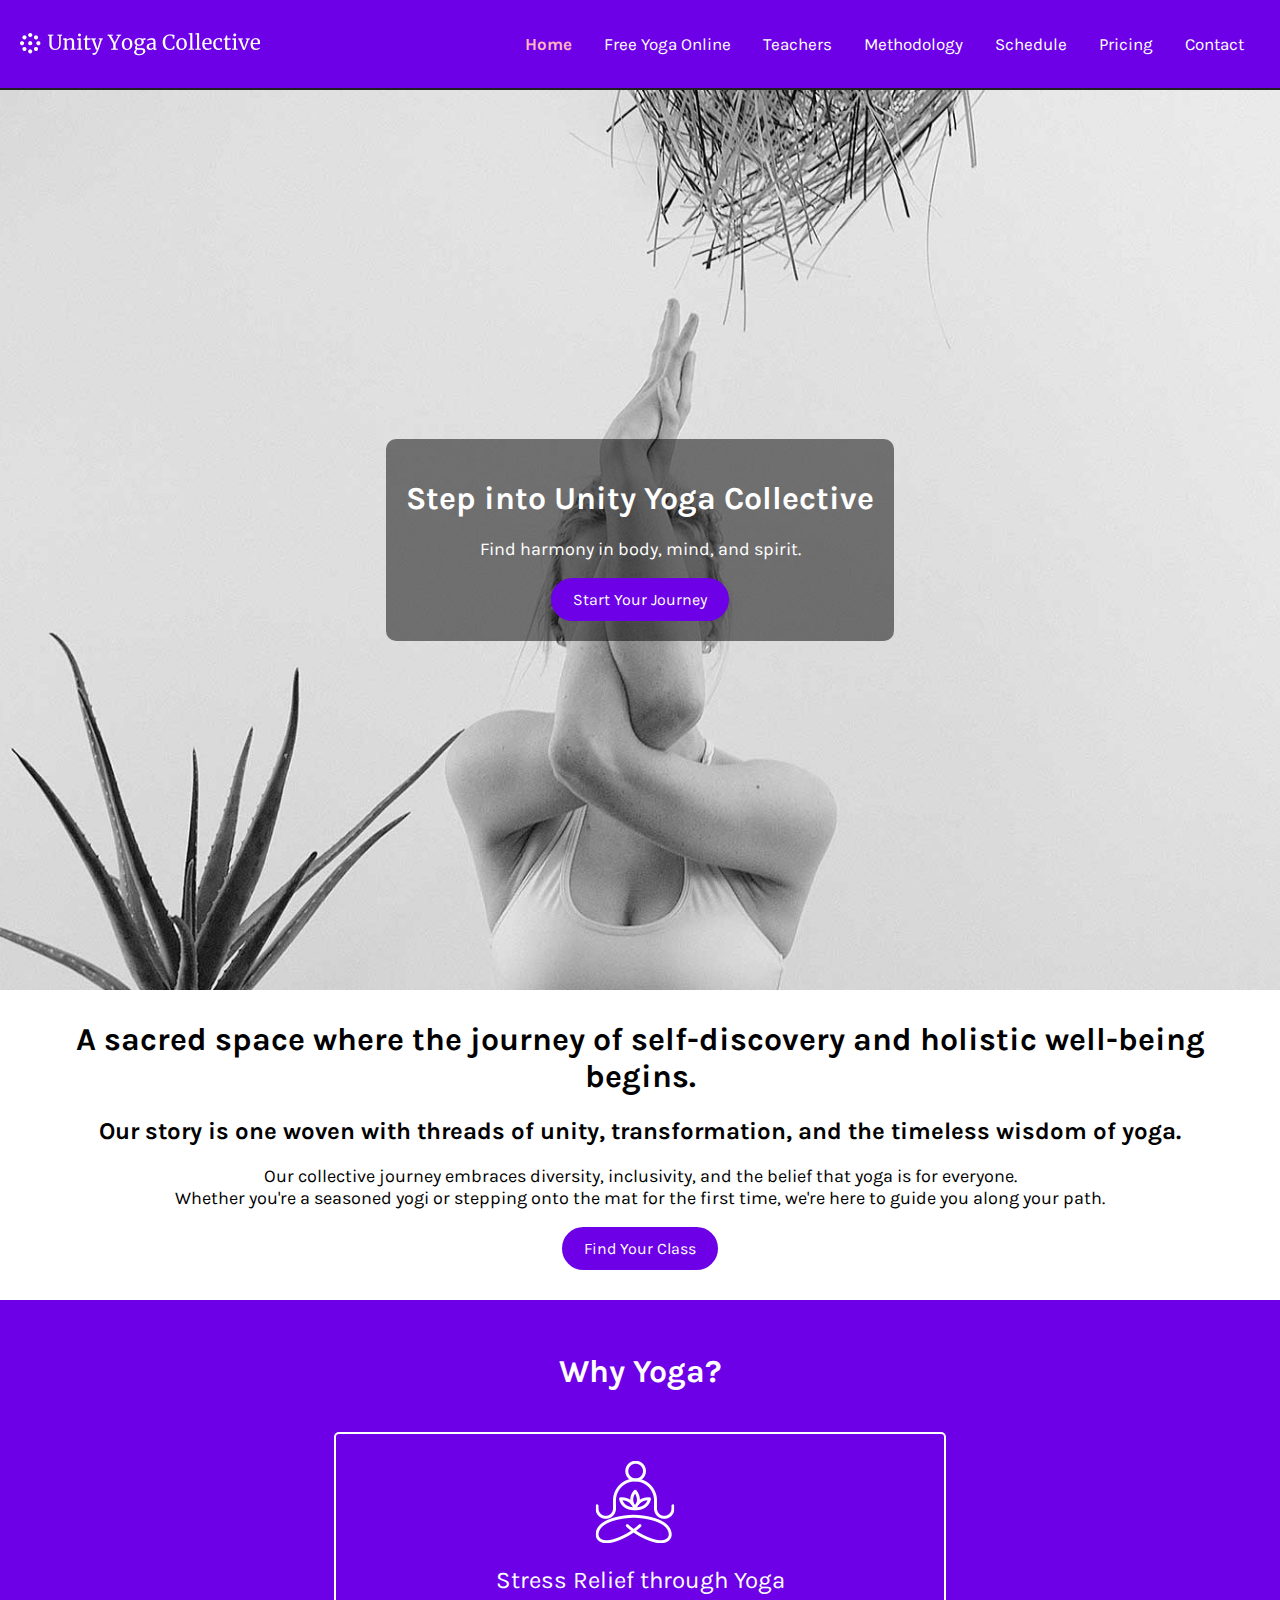
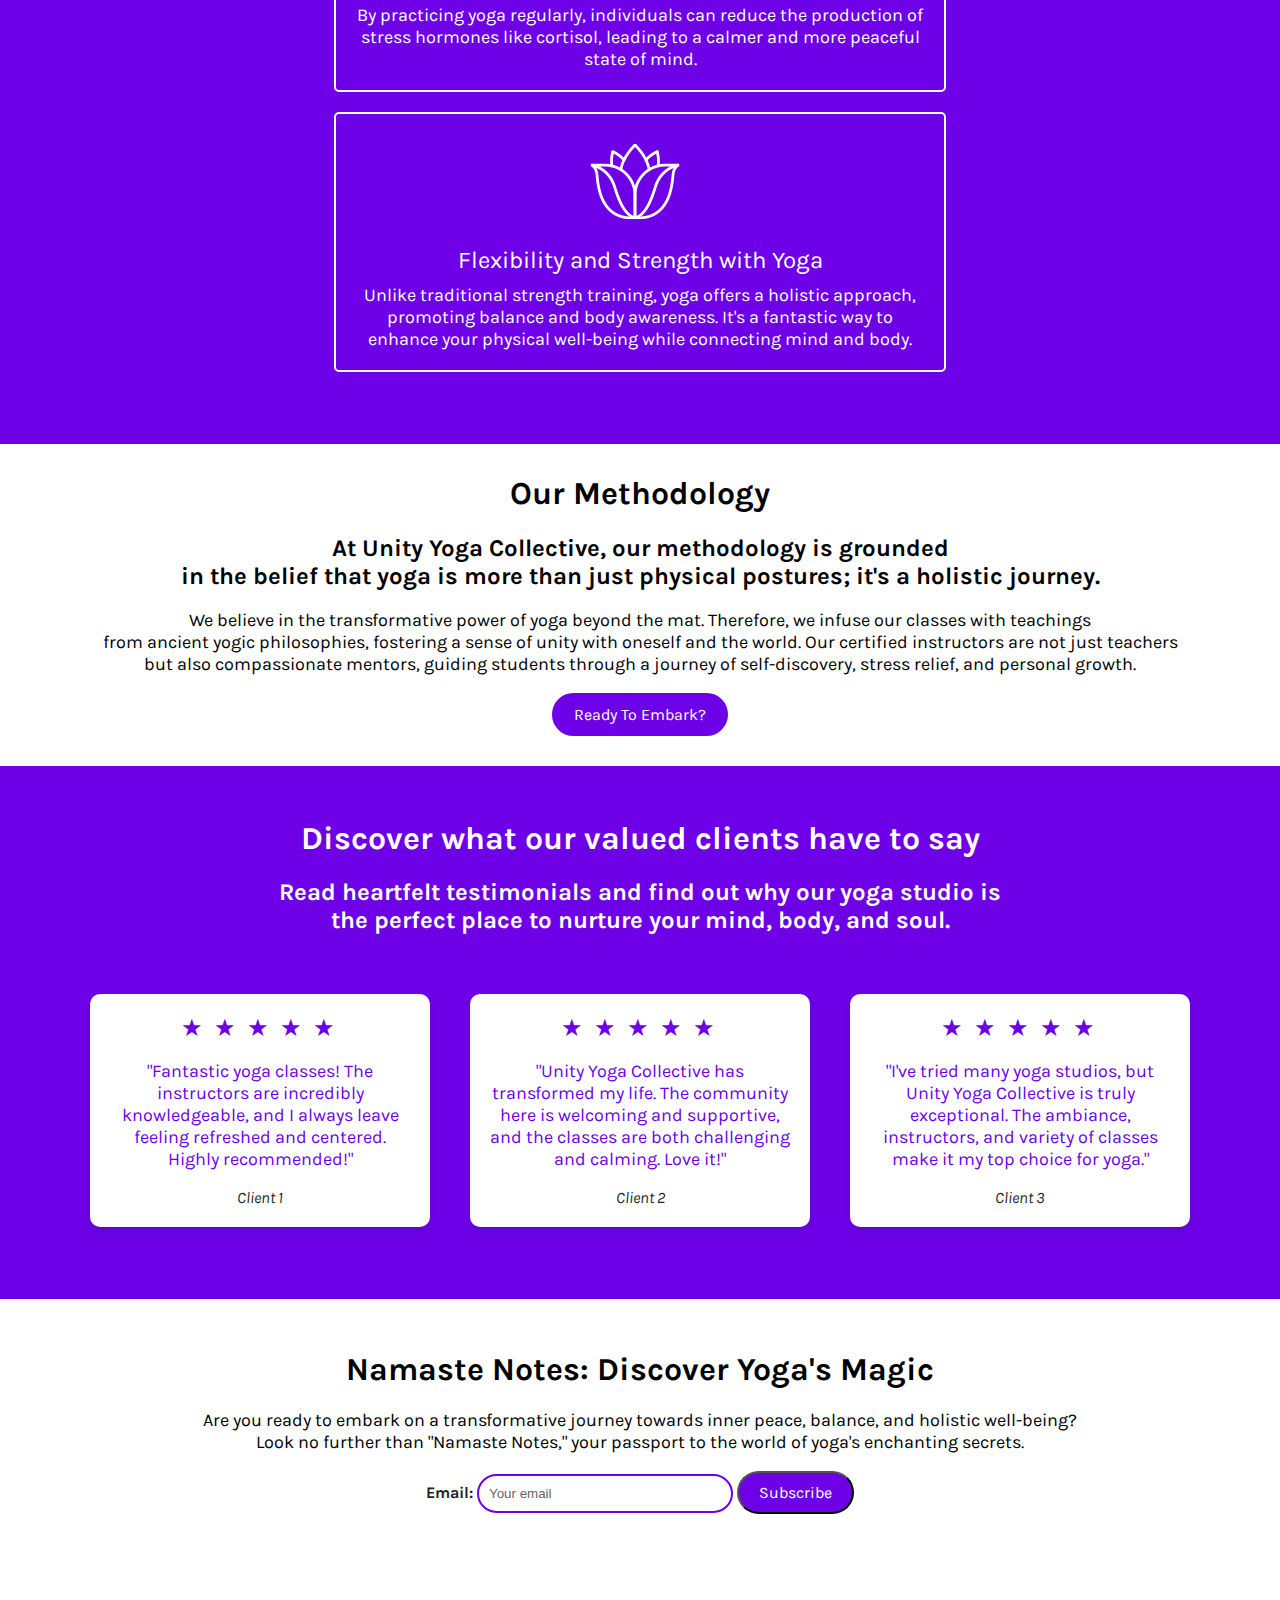
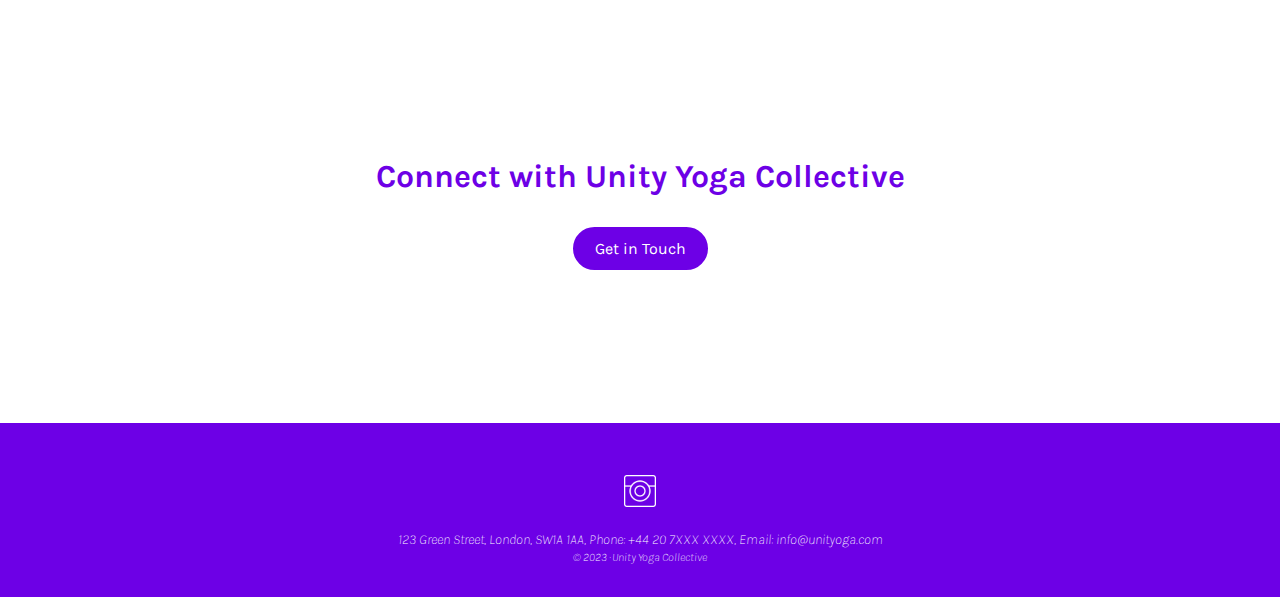
<file: index.html>
<!DOCTYPE html>
<html lang="en">
<head>
    <meta charset="UTF-8">
    <meta name="viewport" content="width=device-width, initial-scale=1.0">
    <link rel="stylesheet" href="styles/styles.css">
    <link rel="stylesheet" href="https://cdnjs.cloudflare.com/ajax/libs/font-awesome/4.7.0/css/font-awesome.min.css">
    <link rel="icon" href="img/favicon.png" type="image/png">
    <title>Unity Collective Yoga</title>
    <meta name="description" content="Welcome to Unity Collective Yoga - Your journey to inner peace and well-being through yoga and mindfulness. Join our classes and experience holistic transformation.">
    <meta name="keywords" content="Yoga, Mindfulness, Unity, Wellness, Health, Meditation">
    <meta name="author" content="Igor Dinuzzi">
    <meta name="robots" content="index, follow">
    <meta name="og:title" content="Unity Collective Yoga">
    <meta name="og:description" content="Welcome to Unity Collective Yoga - Your journey to inner peace and well-being through yoga and mindfulness. Join our classes and experience holistic transformation.">
    <meta name="og:url" content="https://www.example.com">
    <meta name="og:type" content="website">
    <meta name="og:site_name" content="Unity Collective Yoga">
</head>
<body>
    <header>
        <div class="logo">
         <img src="img/logo.png" alt="Unity Yoga Collective Logo">
        </div>
        <nav aria-label="Main Navigation Menu">
            <div class="topnav" id="myTopnav">
                <a href="index.html" class="active" aria-label="Go to Unity Yoga Collective Homepage">Home</a>
                <a href="free-yoga-online.html" aria-label="Free Yoga Online">Free Yoga Online</a>
                <a href="teachers.html" aria-label="Our Teachers">Teachers</a>
                <a href="methodology.html" aria-label="Our Methodology">Methodology</a>
                <a href="schedule.html" aria-label="Class Schedule">Schedule</a>
                <a href="pricing.html" aria-label="Pricing Information">Pricing</a>
                <a href="contact.html" aria-label="Contact Us">Contact</a>
                <a href="javascript:void(0);" class="icon" onclick="myFunction()">
                <i class="fa fa-bars"></i></a>
              </div>
        </nav>
    </header>

    <section class="hero">
        <div class="hero-content">
            <h1>Step into Unity Yoga Collective</h1>
            <p>Find harmony in body, mind, and spirit.</p>
            <a href="#intro" class="cta-button">Start Your Journey</a>
        </div>
    </section>

    
    <section class="section-text" id="intro">
        <h1>A sacred space where the journey of self-discovery and holistic well-being begins.</h1>
        <h2>Our story is one woven with threads of unity, transformation, and the timeless wisdom of yoga.</h2>
        <p>Our collective journey embraces diversity, inclusivity, and the belief that yoga is for everyone.<br>
            Whether you're a seasoned yogi or stepping onto the mat for the first time, we're here to guide you 
            along your path.</p>
        <a href="schedule.html" class="cta-button">Find Your Class</a>
    </section>

    <section class="section-black">
        <h1>Why Yoga?</h1>

        <div class="container">
            <!-- Left Column -->
            <div class="column">
                <div class="icon"><img src="img/yoga-icon-homepage-01.png" alt="person practising yoga with lotus flower"></div>
                <div class="title">Stress Relief through Yoga</div>
                <div class="benefits-text">
                    By practicing yoga regularly, individuals can reduce the production of stress hormones like cortisol, leading to a calmer and more peaceful state of mind.
                </div>
            </div>
    
            <!-- Right Column -->
            <div class="column">
                <div class="icon"><img src="img/yoga-icon-homepage-02.png" alt="lotus flower"></div>
                <div class="title">Flexibility and Strength with Yoga</div>
                <div class="benefits-text">
                    Unlike traditional strength training, yoga offers a holistic approach, promoting balance and body awareness. It's a fantastic way to enhance your physical well-being while connecting mind and body.
                </div>
            </div>
        </div>
    </section>

    <section class="section-text">
        <h1>Our Methodology</h1>
        <h2>At Unity Yoga Collective, our methodology is grounded <br>in the belief 
            that yoga is more than just physical postures; it's a holistic journey.</h2>
        <p>We believe in the transformative power of yoga beyond the mat. Therefore, we infuse our classes with teachings<br> from ancient yogic philosophies, fostering a sense of unity with oneself and the world. Our certified instructors are not just teachers<br> but also compassionate mentors, guiding students through a journey of self-discovery, stress relief, and personal growth.
        </p>
        <a href="methodology.html" class="cta-button" aria-label="Discover our methodology">Ready To Embark?</a>
    </section>
    
    <section class="section-black">
        <h1>Discover what our valued clients have to say</h1>
        <h2>Read heartfelt testimonials and find out why our yoga studio is<br> the perfect place to nurture your mind, body, and soul.</h2>
        <div class="review-container">
            <blockquote class="review">
                <div class="stars">
                    <span class="star">&#9733;</span>
                    <span class="star">&#9733;</span>
                    <span class="star">&#9733;</span>
                    <span class="star">&#9733;</span>
                    <span class="star">&#9733;</span>
                </div>
                <p>"Fantastic yoga classes! The instructors are incredibly knowledgeable, and I always leave feeling refreshed and centered. Highly recommended!"</p>
                <cite>Client 1</cite>
            </blockquote>
    
            <blockquote class="review">
                <div class="stars">
                    <span class="star">&#9733;</span>
                    <span class="star">&#9733;</span>
                    <span class="star">&#9733;</span>
                    <span class="star">&#9733;</span>
                    <span class="star">&#9733;</span>
                </div>
                <p>"Unity Yoga Collective has transformed my life. The community here is welcoming and supportive, and the classes are both challenging and calming. Love it!"</p>
                <cite>Client 2</cite>
            </blockquote>
    
            <blockquote class="review">
                <div class="stars">
                    <span class="star">&#9733;</span>
                    <span class="star">&#9733;</span>
                    <span class="star">&#9733;</span>
                    <span class="star">&#9733;</span>
                    <span class="star">&#9733;</span>
                </div>
                <p>"I've tried many yoga studios, but Unity Yoga Collective is truly exceptional. The ambiance, instructors, and variety of classes make it my top choice for yoga."</p>
                <cite>Client 3</cite>
            </blockquote>
        </div>
    
    </section>


    <section class="section-text">
        <div class="newsletter-container">
            <h1>Namaste Notes: Discover Yoga's Magic</h1>
            <p>Are you ready to embark on a transformative journey towards inner peace, balance, and holistic well-being? <br>Look no further than "Namaste Notes," your passport to the world of yoga's enchanting secrets.</p>
            <form action="thank-you.html">
                <label for="email">Email:</label>
                <input type="email" id="email" name="email" placeholder="Your email" required aria-label="Email Input">
                <button type="submit" aria-label="Subscribe now to our newsletter">Subscribe</button>
            </form>
        </div>
    </section>

    <section class="section-contact">
        <div>
            <h1>Connect with Unity Yoga Collective</h1>
        </div>
        <a href="contact.html" class="cta-button" aria-label="Get in touch with us">Get in Touch</a>
    </section>
    <footer>
        <!-- Instagram icon -->
        <a href="https://www.instagram.com/" target="_blank" aria-label="Follow us on Instagram"><img src="img/instagram-icon.png" class="social-icon" alt="instagram icon"></a>

        <!-- Address and copyright -->
        <address class="footer-address">
            <a href="https://maps.app.goo.gl/MGnzS78Us2RLajP56" target="_blank">123 Green Street, London, SW1A 1AA,</a> <a href="tel:+44207XXXXXXX"> Phone: +44 20 7XXX XXXX</a>, Email: <a href="mailto:info@unityoga.com">info@unityoga.com</a>
            <br><small>&copy; 2023 · Unity Yoga Collective</small>
        </address>
        
    </footer>

    <script>
        function myFunction() {
          var x = document.getElementById("myTopnav");
          if (x.className === "topnav") {
            x.className += " responsive";
          } else {
            x.className = "topnav";
          }
        }
        </script>


</body>
</html>
</file>
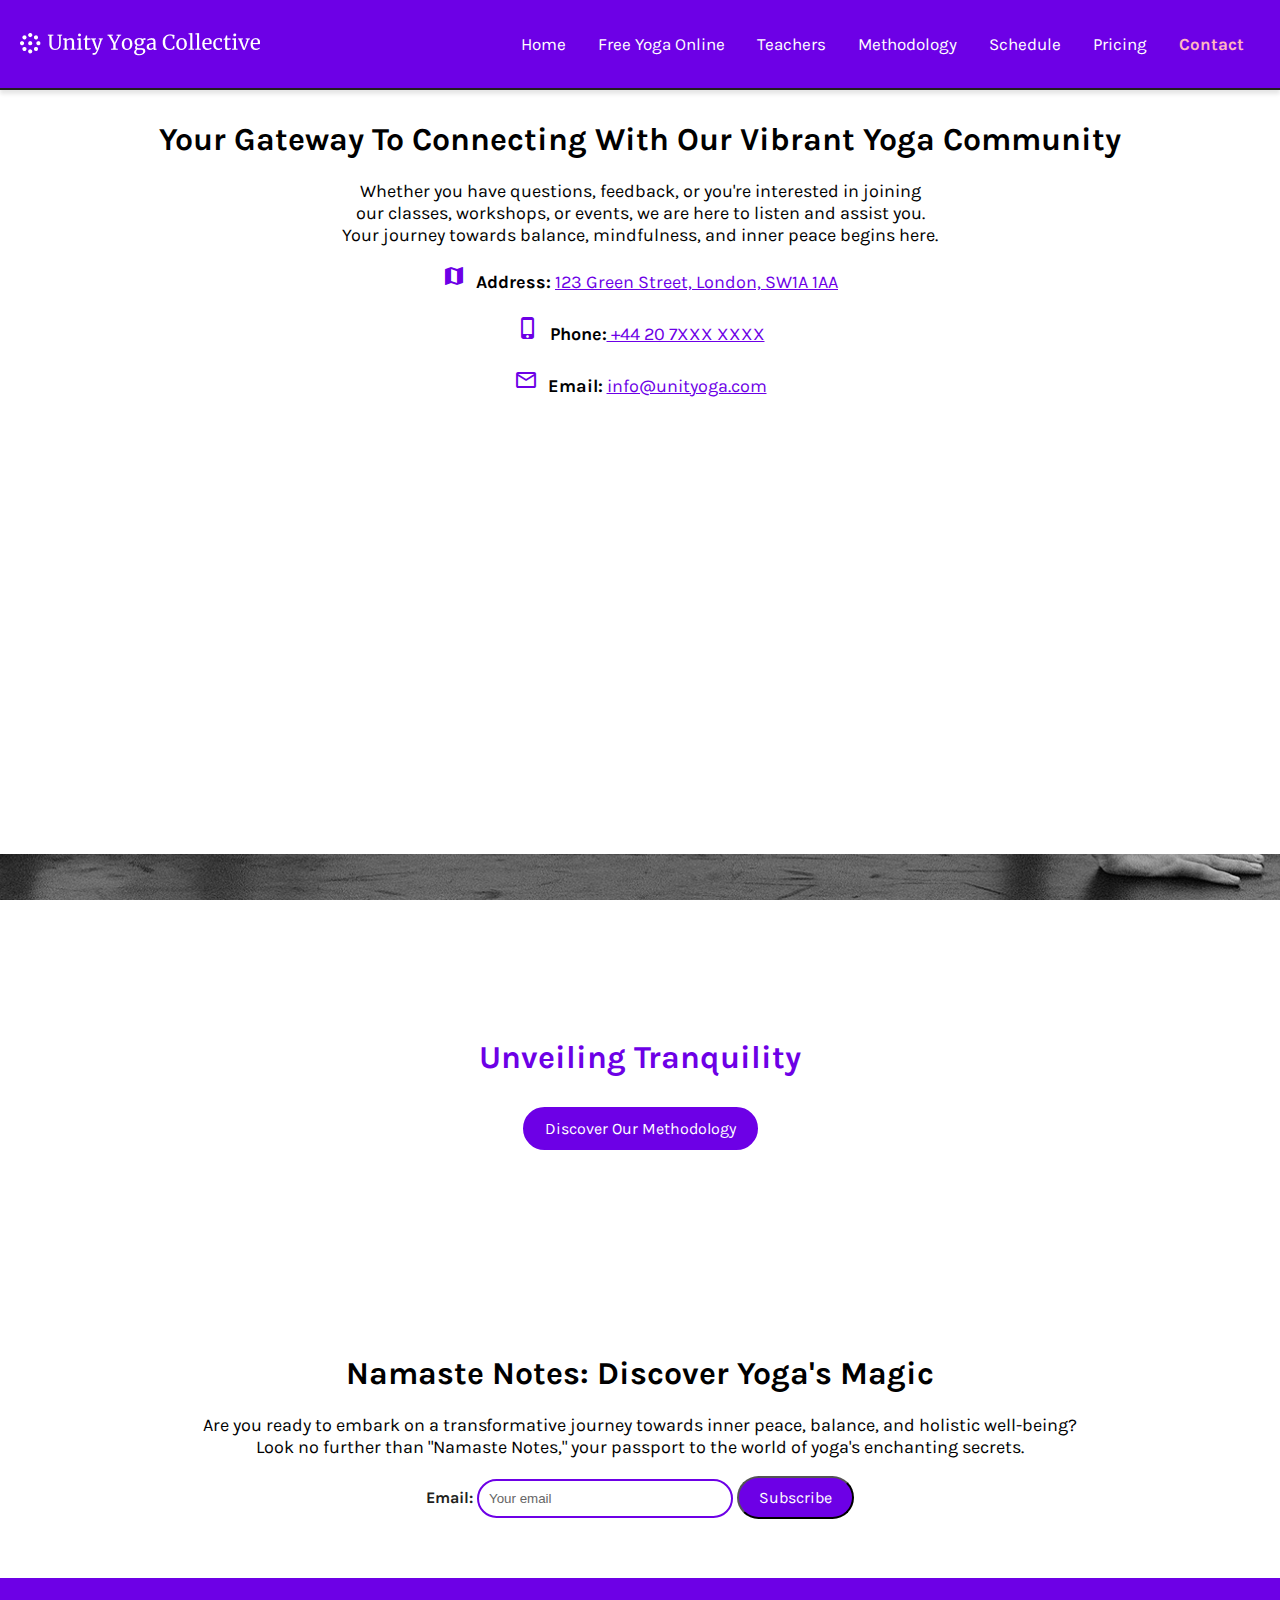
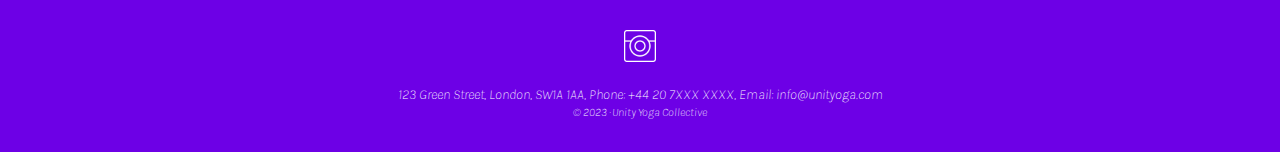
<file: contact.html>
<!DOCTYPE html>
<html lang="en">
<head>
    <meta charset="UTF-8">
    <meta name="viewport" content="width=device-width, initial-scale=1.0">
    <link rel="stylesheet" href="styles/styles.css">
    <link rel="icon" href="img/favicon.png" type="image/png">
    <link href="https://fonts.googleapis.com/icon?family=Material+Icons" rel="stylesheet">
    <link rel="stylesheet" href="https://cdnjs.cloudflare.com/ajax/libs/font-awesome/4.7.0/css/font-awesome.min.css">
    <title>Unity Collective Yoga I Contact</title>
    <meta name="description" content="Welcome to Unity Collective Yoga - Your journey to inner peace and well-being through yoga and mindfulness. Join our classes and experience holistic transformation.">
    <meta name="keywords" content="Yoga, Mindfulness, Unity, Wellness, Health, Meditation">
    <meta name="author" content="Igor Dinuzzi">
    <meta name="robots" content="index, follow">
    <meta name="og:title" content="Unity Collective Yoga">
    <meta name="og:description" content="Welcome to Unity Collective Yoga - Your journey to inner peace and well-being through yoga and mindfulness. Join our classes and experience holistic transformation.">
    <meta name="og:url" content="https://www.example.com">
    <meta name="og:type" content="website">
    <meta name="og:site_name" content="Unity Collective Yoga">
</head>
<body>
    <header>
        <div class="logo">
            <a href="index.html" aria-label="Go to Unity Yoga Collective Homepage">    <img src="img/logo.png" alt="Unity Yoga Collective Logo"></a>
        </div>
        <nav aria-label="Main Navigation Menu">
            <div class="topnav" id="myTopnav">
                <a href="index.html" aria-label="Go to Unity Yoga Collective Homepage">Home</a>
                <a href="free-yoga-online.html" aria-label="Free Yoga Online">Free Yoga Online</a>
                <a href="teachers.html" aria-label="Our Teachers">Teachers</a>
                <a href="methodology.html" aria-label="Our Methodology">Methodology</a>
                <a href="schedule.html" aria-label="Class Schedule">Schedule</a>
                <a href="pricing.html" aria-label="Pricing Information">Pricing</a>
                <a href="contact.html" class="active" aria-label="Contact Us">Contact</a>
                <a href="javascript:void(0);" class="icon" onclick="myFunction()">
                  <i class="fa fa-bars"></i>
                </a>
              </div>
        </nav>
    </header>

    <main>
    
    <section class="section-text" id="intro">
        <h1>Your Gateway To Connecting With Our Vibrant Yoga Community</h1>
        <p>Whether you have questions, feedback, or you're interested in joining<br> our classes, workshops, or events, we are here to listen and assist you.<br> Your journey towards balance, mindfulness, and inner peace begins here.</p>
        <div class="contact-info">
            <p><i class="icon material-icons">map</i><b>Address:</b> <a href="https://maps.app.goo.gl/MGnzS78Us2RLajP56" target="_blank"> 123 Green Street, London, SW1A 1AA</a></p>
            <p><i class="icon material-icons">phone_iphone</i><b>Phone:</b><a href="tel:+44207XXXXXXX"> +44 20 7XXX XXXX</a></p>
            <p><i class="icon material-icons">mail_outline</i><b>Email:</b> <a href="mailto:info@unityoga.com">info@unityoga.com</a></p>
            <iframe class="map" src="https://www.google.com/maps/embed?pb=!1m18!1m12!1m3!1d2481.3120482949166!2d0.0324055!3d51.544176799999995!2m3!1f0!2f0!3f0!3m2!1i1024!2i768!4f13.1!3m3!1m2!1s0x47d8a7bafe6a8427%3A0x32331408fe5ff65a!2s123%20Green%20St%2C%20London%20E7%208JF%2C%20UK!5e0!3m2!1sen!2ses!4v1696173199700!5m2!1sen!2ses" width="800" height="600" style="border:0;" allowfullscreen="" loading="lazy" referrerpolicy="no-referrer-when-downgrade"></iframe>
        </div>
    </section>

    <section class="section-contact">
        <div>
            <h1>Unveiling Tranquility</h1>
        </div>
        <a href="methodology.html" class="cta-button" aria-label="Learn About Our Methodology">Discover Our Methodology</a>
    </section>
    
    <section class="section-text">
        <div class="newsletter-container">
            <h1>Namaste Notes: Discover Yoga's Magic</h1>
            <p>Are you ready to embark on a transformative journey towards inner peace, balance, and holistic well-being? <br>Look no further than "Namaste Notes," your passport to the world of yoga's enchanting secrets.</p>
            <form action="thank-you.html">
                <label for="email">Email:</label>
                <input type="email" id="email" name="email" placeholder="Your email" required aria-label="Email Input">
                <button type="submit" aria-label="Subscribe now to our newsletter">Subscribe</button>
            </form>
        </div>
    </section>
        
    </main>
    
    <footer>
        <!-- Instagram icon -->
        <a href="https://www.instagram.com/" target="_blank" aria-label="Follow us on Instagram"><img src="img/instagram-icon.png" class="social-icon" alt="instagram icon"></a>

        <!-- Address and copyright -->
        <address class="footer-address">
            <a href="https://maps.app.goo.gl/MGnzS78Us2RLajP56" target="_blank">123 Green Street, London, SW1A 1AA,</a> <a href="tel:+44207XXXXXXX"> Phone: +44 20 7XXX XXXX</a>, Email: <a href="mailto:info@unityoga.com">info@unityoga.com</a>
            <br><small>&copy; 2023 · Unity Yoga Collective</small>
        </address>
        
    </footer>

    <script src="script/script.js"></script>

    <script>
        function myFunction() {
          var x = document.getElementById("myTopnav");
          if (x.className === "topnav") {
            x.className += " responsive";
          } else {
            x.className = "topnav";
          }
        }
        </script>
        
</body>
</html>
</file>
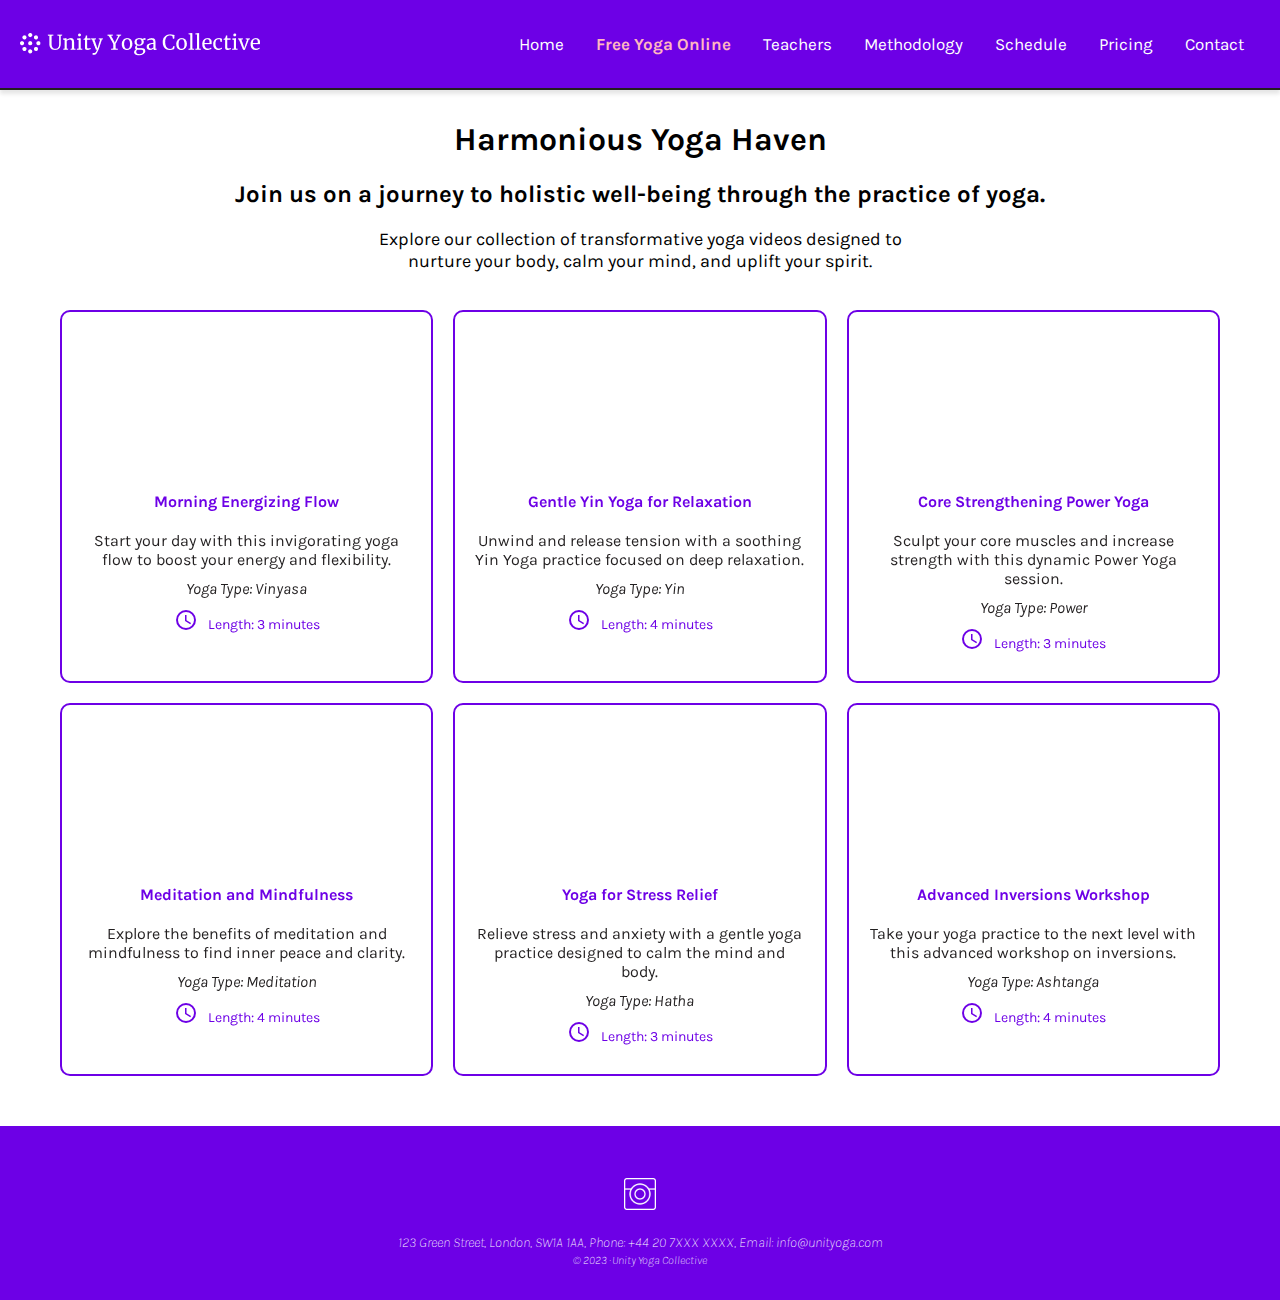
<file: free-yoga-online.html>
<!DOCTYPE html>
<html lang="en">
<head>
    <meta charset="UTF-8">
    <meta name="viewport" content="width=device-width, initial-scale=1.0">
    <link rel="stylesheet" href="styles/styles.css">
    <link href="https://fonts.googleapis.com/icon?family=Material+Icons" rel="stylesheet">
    <link rel="stylesheet" href="https://cdnjs.cloudflare.com/ajax/libs/font-awesome/4.7.0/css/font-awesome.min.css">
    <link rel="icon" href="img/favicon.png" type="image/png">
    <title>Unity Collective Yoga I Free Yoga Online</title>
    <meta name="description" content="Welcome to Unity Collective Yoga - Your journey to inner peace and well-being through yoga and mindfulness. Join our classes and experience holistic transformation.">
    <meta name="keywords" content="Yoga, Mindfulness, Unity, Wellness, Health, Meditation">
    <meta name="author" content="Igor Dinuzzi">
    <meta name="robots" content="index, follow">
    <meta name="og:title" content="Unity Collective Yoga">
    <meta name="og:description" content="Welcome to Unity Collective Yoga - Your journey to inner peace and well-being through yoga and mindfulness. Join our classes and experience holistic transformation.">
    <meta name="og:url" content="https://www.example.com">
    <meta name="og:type" content="website">
    <meta name="og:site_name" content="Unity Collective Yoga">
</head>
<body>
    <header>
        <div class="logo">
        <a href="index.html" aria-label="Go to Unity Yoga Collective Homepage">    <img src="img/logo.png" alt="Unity Yoga Collective Logo"></a>
        </div>
        <nav aria-label="Main Navigation Menu">
            <div class="topnav" id="myTopnav">
                <a href="index.html" aria-label="Go to Unity Yoga Collective Homepage">Home</a>
                <a href="free-yoga-online.html" class="active" aria-label="Free Yoga Online">Free Yoga Online</a>
                <a href="teachers.html" aria-label="Our Teachers">Teachers</a>
                <a href="methodology.html" aria-label="Our Methodology">Methodology</a>
                <a href="schedule.html" aria-label="Class Schedule">Schedule</a>
                <a href="pricing.html" aria-label="Pricing Information">Pricing</a>
                <a href="contact.html" aria-label="Contact Us">Contact</a>
                <a href="javascript:void(0);" class="icon" onclick="myFunction()">
                  <i class="fa fa-bars"></i>
                </a>
              </div>
        </nav>
    </header>

<main>
    
    <section class="section-text" id="intro">
        <h1>Harmonious Yoga Haven</h1>
        <h2>Join us on a journey to holistic well-being through the practice of yoga.</h2>
        <p>Explore our collection of transformative yoga videos designed to<br> nurture your body, calm your mind, and uplift your spirit. </p>
   

    <div class="section-video">
        <div class="yoga-video">
            <!-- Video 1 -->
            <div class="video-card">
                <iframe src="https://player.vimeo.com/video/746985278" allowfullscreen></iframe>
                <div class="video-title">Morning Energizing Flow</div>
                <div class="video-description">Start your day with this invigorating yoga flow to boost your energy and flexibility.</div>
                <div class="video-type">Yoga Type: Vinyasa</div>
                <div class="video-length">
                    <i class="icon material-icons">query_builder</i> Length: 3 minutes
                </div>
            </div>
            <!-- Video 2 -->
            <div class="video-card">
                <iframe src="https://player.vimeo.com/video/746985278" allowfullscreen></iframe>
                <div class="video-title">Gentle Yin Yoga for Relaxation</div>
                <div class="video-description">Unwind and release tension with a soothing Yin Yoga practice focused on deep relaxation.</div>
                <div class="video-type">Yoga Type: Yin</div>
                <div class="video-length">
                    <i class="icon material-icons">query_builder</i> Length: 4 minutes
                </div>
            </div>            
            <!-- Video 3 -->
            <div class="video-card">
                <iframe src="https://player.vimeo.com/video/746985278?h=d10e509040&byline=0&portrait=0" allowfullscreen></iframe>
                <div class="video-title">Core Strengthening Power Yoga</div>
                <div class="video-description">Sculpt your core muscles and increase strength with this dynamic Power Yoga session.</div>
                <div class="video-type">Yoga Type: Power</div>
                <div class="video-length">
                    <i class="icon material-icons">query_builder</i> Length: 3 minutes
                </div>
            </div>
            <!-- Video 4 -->
            <div class="video-card">
                <iframe src="https://player.vimeo.com/video/746985278?h=d10e509040&byline=0&portrait=0" allowfullscreen></iframe>
                <div class="video-title">Meditation and Mindfulness</div>
                <div class="video-description">Explore the benefits of meditation and mindfulness to find inner peace and clarity.</div>
                <div class="video-type">Yoga Type: Meditation</div>
                <div class="video-length">
                    <i class="icon material-icons">query_builder</i> Length: 4 minutes
                </div>
            </div>
            <!-- Video 5 -->
            <div class="video-card">
                <iframe src="https://player.vimeo.com/video/746985278?h=d10e509040&byline=0&portrait=0" allowfullscreen></iframe>
                <div class="video-title">Yoga for Stress Relief</div>
                <div class="video-description">Relieve stress and anxiety with a gentle yoga practice designed to calm the mind and body.</div>
                <div class="video-type">Yoga Type: Hatha</div>
                <div class="video-length">
                    <i class="icon material-icons">query_builder</i> Length: 3 minutes
                </div>
            </div>
            <!-- Video 6 -->
            <div class="video-card">
                <iframe src="https://player.vimeo.com/video/746985278?h=d10e509040&byline=0&portrait=0" allowfullscreen></iframe>
                <div class="video-title">Advanced Inversions Workshop</div>
                <div class="video-description">Take your yoga practice to the next level with this advanced workshop on inversions.</div>
                <div class="video-type">Yoga Type: Ashtanga</div>
                <div class="video-length">
                    <i class="icon material-icons">query_builder</i> Length: 4 minutes
                </div>
            </div>                                    
            
        </div>
    </div>
</section>
</main>
    
    <footer>
        <!-- Instagram icon -->
        <a href="https://www.instagram.com/" target="_blank" aria-label="Follow us on Instagram"><img src="img/instagram-icon.png" class="social-icon" alt="instagram icon"></a>

        <!-- Address and copyright -->
        <address class="footer-address">
            <a href="https://maps.app.goo.gl/MGnzS78Us2RLajP56" target="_blank">123 Green Street, London, SW1A 1AA,</a> <a href="tel:+44207XXXXXXX"> Phone: +44 20 7XXX XXXX</a>, Email: <a href="mailto:info@unityoga.com">info@unityoga.com</a>
            <br><small>&copy; 2023 · Unity Yoga Collective</small>
        </address>
        
    </footer>

<script>
    function myFunction() {
      var x = document.getElementById("myTopnav");
      if (x.className === "topnav") {
        x.className += " responsive";
      } else {
        x.className = "topnav";
      }
    }
    </script>

</body>
</html>
</file>
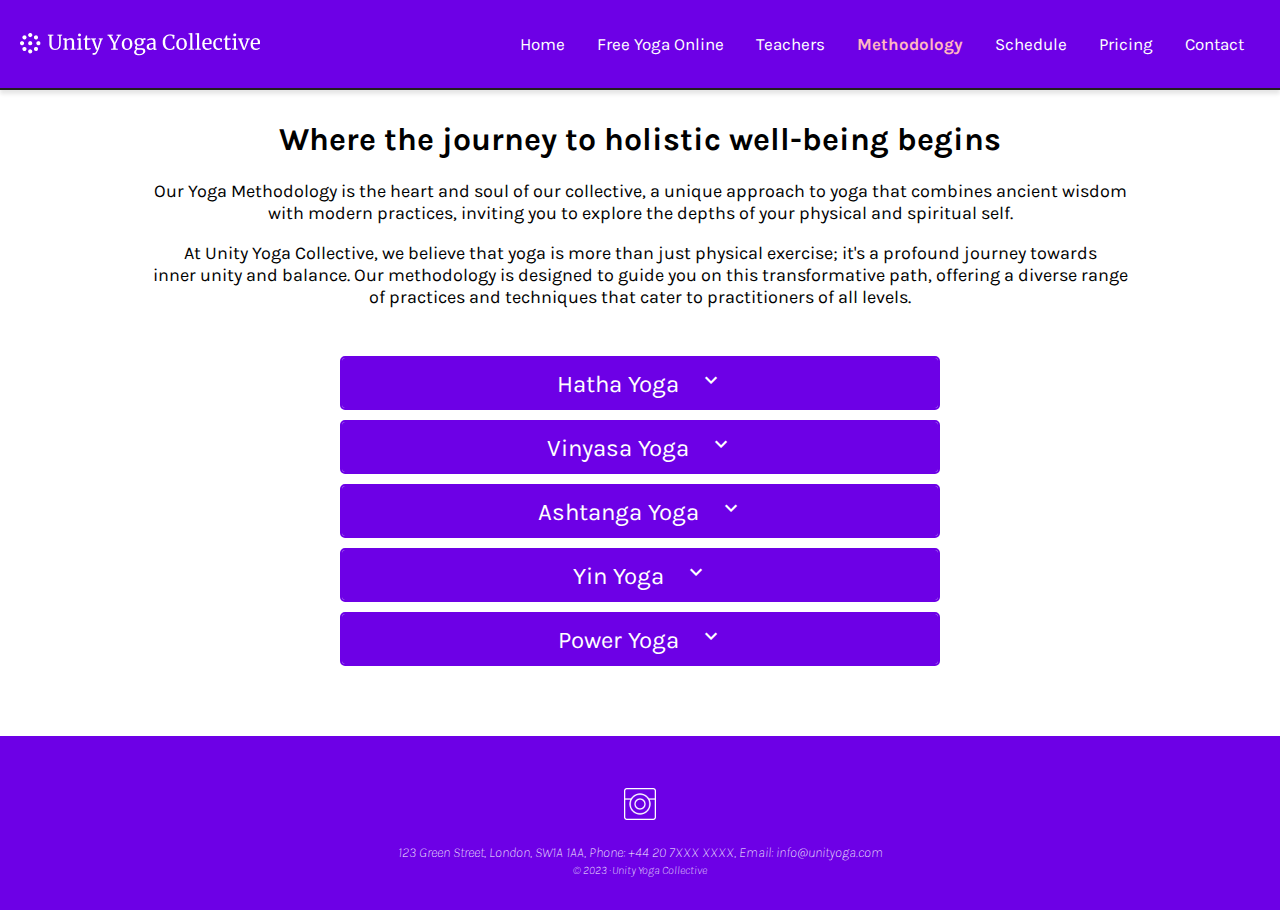
<file: methodology.html>
<!DOCTYPE html>
<html lang="en">
<head>
    <meta charset="UTF-8">
    <meta name="viewport" content="width=device-width, initial-scale=1.0">
    <link rel="stylesheet" href="styles/styles.css">
    <link href="https://fonts.googleapis.com/icon?family=Material+Icons" rel="stylesheet">
    <link rel="stylesheet" href="https://cdnjs.cloudflare.com/ajax/libs/font-awesome/4.7.0/css/font-awesome.min.css">
    <link rel="icon" href="img/favicon.png" type="image/png">
    <title>Unity Collective Yoga I Methodology</title>
    <meta name="description" content="Welcome to Unity Collective Yoga - Your journey to inner peace and well-being through yoga and mindfulness. Join our classes and experience holistic transformation.">
    <meta name="keywords" content="Yoga, Mindfulness, Unity, Wellness, Health, Meditation">
    <meta name="author" content="Igor Dinuzzi">
    <meta name="robots" content="index, follow">
    <meta name="og:title" content="Unity Collective Yoga">
    <meta name="og:description" content="Welcome to Unity Collective Yoga - Your journey to inner peace and well-being through yoga and mindfulness. Join our classes and experience holistic transformation.">
    <meta name="og:url" content="https://www.example.com">
    <meta name="og:type" content="website">
    <meta name="og:site_name" content="Unity Collective Yoga">
</head>
<body>
    <header>
        <div class="logo">
        <a href="index.html" aria-label="Go to Unity Yoga Collective Homepage">    <img src="img/logo.png" alt="Unity Yoga Collective Logo"></a>
        </div>
        <nav aria-label="Main Navigation Menu">
            <div class="topnav" id="myTopnav">
                <a href="index.html" aria-label="Go to Unity Yoga Collective Homepage">Home</a>
                <a href="free-yoga-online.html" aria-label="Free Yoga Online">Free Yoga Online</a>
                <a href="teachers.html" aria-label="Our Teachers">Teachers</a>
                <a href="methodology.html" class="active" aria-label="Our Methodology">Methodology</a>
                <a href="schedule.html" aria-label="Class Schedule">Schedule</a>
                <a href="pricing.html" aria-label="Pricing Information">Pricing</a>
                <a href="contact.html" aria-label="Contact Us">Contact</a>
                <a href="javascript:void(0);" class="icon" onclick="myFunction()">
                  <i class="fa fa-bars"></i>
                </a>
              </div>
        </nav>

    </header>

<main>
    
    <section class="section-text" id="intro">
        <h1>Where the journey to holistic well-being begins</h1>
        <p>Our Yoga Methodology is the heart and soul of our collective, a unique approach to yoga that combines ancient wisdom<br> with modern practices, inviting you to explore the depths of your physical and spiritual self.</p>

<p>At Unity Yoga Collective, we believe that yoga is more than just physical exercise; it's a profound journey towards<br> inner unity and balance. Our methodology is designed to guide you on this transformative path, offering a diverse range<br> of practices and techniques that cater to practitioners of all levels.
</p>

       <div class="accordion">
        <div class="accordion-item">
            <button class="accordion-button">Hatha Yoga<i class="iconaccordion material-icons">expand_more</i></button>
            <div class="accordion-content">
                <img src="img/metholody-1.jpg" alt="a person practising Hatha Yoga" class="img-yoga">
                <p>Hatha yoga is a branch of yoga that focuses on physical postures and breathing exercises. It is a gentle and slow-paced form of yoga that is great for beginners.</p>
            </div>
        </div>
        <div class="accordion-item">
            <button class="accordion-button">Vinyasa Yoga<i class="iconaccordion material-icons">expand_more</i></button>
            <div class="accordion-content">
                <img src="img/metholody-2.jpg" alt="a person practising Vinyasa Yoga" class="img-yoga">
                <p>Vinyasa yoga is a dynamic form of yoga that synchronizes breath with movement. It is known for its flowing and creative sequences of poses.</p>
            </div>
        </div>
        <div class="accordion-item">
            <button class="accordion-button">Ashtanga Yoga<i class="iconaccordion material-icons">expand_more</i></button>
            <div class="accordion-content">
                <img src="img/metholody-3.jpg" alt="a person practising Ashtanga Yoga" class="img-yoga">
                <p>Ashtanga yoga is a rigorous and physically demanding form of yoga that follows a specific sequence of postures and is great for building strength and flexibility.</p>
            </div>
        </div>
        <div class="accordion-item">
            <button class="accordion-button">Yin Yoga<i class="iconaccordion material-icons">expand_more</i></button>
            <div class="accordion-content">
                <img src="img/metholody-4.jpg" alt="a person practising Yin Yoga" class="img-yoga">
                <p>Vinyasa yoga is a dynamic form of yoga that synchronizes breath with movement. It is known for its flowing and creative sequences of poses.</p>
            </div>
        </div>
        <div class="accordion-item">
            <button class="accordion-button">Power Yoga<i class="iconaccordion material-icons">expand_more</i></button>
            <div class="accordion-content">
                <img src="img/metholody-5.jpg" alt="a person practising Power Yoga" class="img-yoga">
                <p>Vinyasa yoga is a dynamic form of yoga that synchronizes breath with movement. It is known for its flowing and creative sequences of poses.</p>
            </div>
        </div>
       </div>    
    </section>

    </main>
    
    <footer>
        <!-- Instagram icon -->
        <a href="https://www.instagram.com/" target="_blank" aria-label="Follow us on Instagram"><img src="img/instagram-icon.png" class="social-icon" alt="instagram icon"></a>

        <!-- Address and copyright -->
        <address class="footer-address">
            <a href="https://maps.app.goo.gl/MGnzS78Us2RLajP56" target="_blank">123 Green Street, London, SW1A 1AA,</a> <a href="tel:+44207XXXXXXX"> Phone: +44 20 7XXX XXXX</a>, Email: <a href="mailto:info@unityoga.com">info@unityoga.com</a>
            <br><small>&copy; 2023 · Unity Yoga Collective</small>
        </address>
        
    </footer>


    <script src="script/script.js"></script>
    <script>
        function myFunction() {
          var x = document.getElementById("myTopnav");
          if (x.className === "topnav") {
            x.className += " responsive";
          } else {
            x.className = "topnav";
          }
        }
        </script>

</body>
</html>
</file>
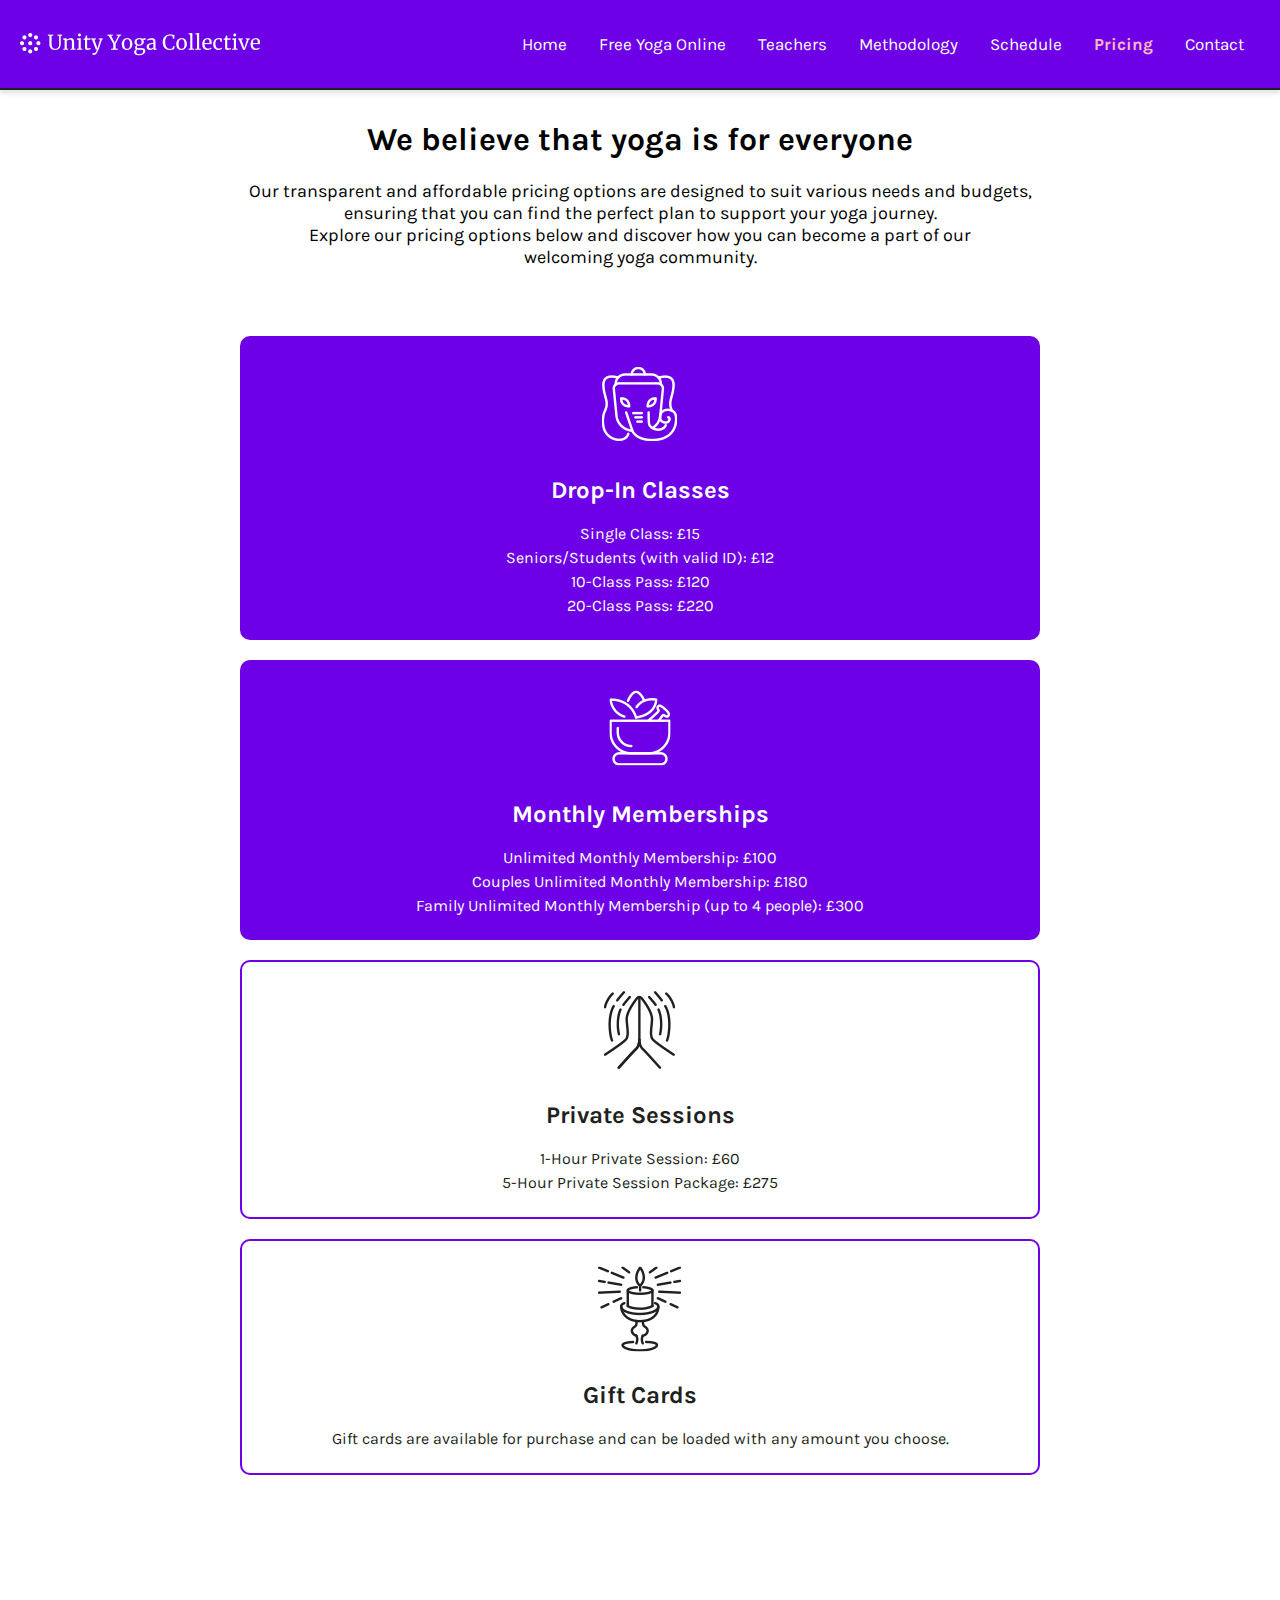
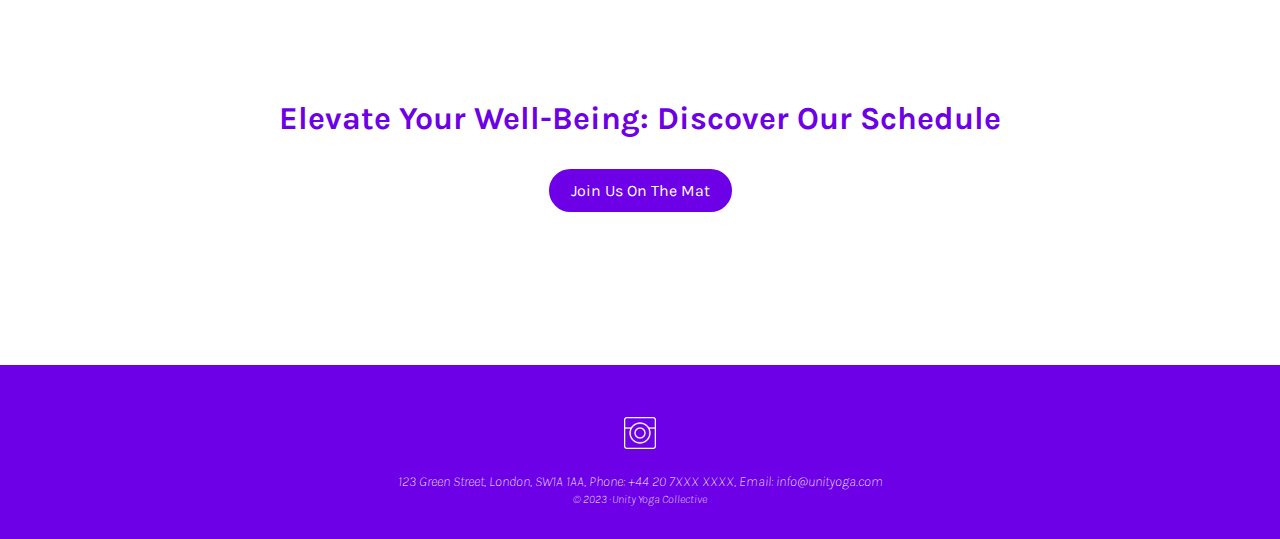
<file: pricing.html>
<!DOCTYPE html>
<html lang="en">
<head>
    <meta charset="UTF-8">
    <meta name="viewport" content="width=device-width, initial-scale=1.0">
    <link rel="stylesheet" href="styles/styles.css">
    <link rel="stylesheet" href="https://cdnjs.cloudflare.com/ajax/libs/font-awesome/4.7.0/css/font-awesome.min.css">
    <link rel="icon" href="img/favicon.png" type="image/png">
    <title>Unity Collective Yoga I Pricing</title>
    <meta name="description" content="Welcome to Unity Collective Yoga - Your journey to inner peace and well-being through yoga and mindfulness. Join our classes and experience holistic transformation.">
    <meta name="keywords" content="Yoga, Mindfulness, Unity, Wellness, Health, Meditation">
    <meta name="author" content="Igor Dinuzzi">
    <meta name="robots" content="index, follow">
    <meta name="og:title" content="Unity Collective Yoga">
    <meta name="og:description" content="Welcome to Unity Collective Yoga - Your journey to inner peace and well-being through yoga and mindfulness. Join our classes and experience holistic transformation.">
    <meta name="og:url" content="https://www.example.com">
    <meta name="og:type" content="website">
    <meta name="og:site_name" content="Unity Collective Yoga">
</head>
<body>
    <header>
        <div class="logo">
                <a href="index.html" aria-label="Go to Unity Yoga Collective Homepage">    <img src="img/logo.png" alt="Unity Yoga Collective Logo"></a>
        </div>
        <nav aria-label="Main Navigation Menu">
            <div class="topnav" id="myTopnav">
                <a href="index.html" aria-label="Go to Unity Yoga Collective Homepage">Home</a>
                <a href="free-yoga-online.html" aria-label="Free Yoga Online">Free Yoga Online</a>
                <a href="teachers.html" aria-label="Our Teachers">Teachers</a>
                <a href="methodology.html" aria-label="Our Methodology">Methodology</a>
                <a href="schedule.html" aria-label="Class Schedule">Schedule</a>
                <a href="pricing.html" class="active" aria-label="Pricing Information">Pricing</a>
                <a href="contact.html" aria-label="Contact Us">Contact</a>
                <a href="javascript:void(0);" class="icon" onclick="myFunction()">
                  <i class="fa fa-bars"></i>
                </a>
              </div>
        </nav>
    </header>

    <main>
    
    <section class="section-text" id="intro">
        <h1>We believe that yoga is for everyone</h1>
        <p>Our transparent and affordable pricing options are designed to suit various needs and budgets,<br> ensuring that you can find the perfect plan to support your yoga journey. <br>Explore our pricing options below and discover how you can become a part of our<br> welcoming yoga community.</p>
    </section>

    <section class="price-container">
        <div class="card">
            <!-- Card 1 -->
            <img src="img/yoga-icon-pricing-01.png" alt="illustration of an elephant">
            <h2>Drop-In Classes</h2>
            <ul>
                <li>Single Class: &#163;15</li>
                <li>Seniors/Students (with valid ID): &#163;12</li>
                <li>10-Class Pass: &#163;120</li>
                <li>20-Class Pass: &#163;220</li>
            </ul>
        </div>
        <!-- Card 2 -->
        <div class="card">
            <img src="img/yoga-icon-pricing-02.png" alt="illustration of a tibetan bowl">
            <h2>Monthly Memberships</h2>
            <ul>
                <li>Unlimited Monthly Membership: &#163;100</li>
                <li>Couples Unlimited Monthly Membership: &#163;180</li>
                <li>Family Unlimited Monthly Membership (up to 4 people): &#163;300</li>
            </ul>
        </div>
        <!-- Card 3 -->
        <div class="card-noborder">
            <img src="img/yoga-icon-pricing-03.png" alt="illustration of two hands praying">
            <h2>Private Sessions</h2>
            <ul>
                <li>1-Hour Private Session: &#163;60</li>
                <li>5-Hour Private Session Package: &#163;275</li>
            </ul>
        </div>
        <!-- Card 4 -->
        <div class="card-noborder">
            <img src="img/yoga-icon-pricing-04.png" alt="illustration of a candle">
            <h2>Gift Cards</h2>
            <ul>
                <li>Gift cards are available for purchase and can be loaded with any amount you choose.</li>
            </ul>
        </div>
    </section>
    
    <section class="section-contact">
        <div>
            <h1>Elevate Your Well-Being: Discover Our Schedule</h1>
        </div>
        <a href="schedule.html" class="cta-button" aria-label="Join us on the mat">Join Us On The Mat</a>
    </section>
        </main>
    <footer>
        <!-- Instagram icon -->
        <a href="https://www.instagram.com/" target="_blank" aria-label="Follow us on Instagram"><img src="img/instagram-icon.png" class="social-icon" alt="instagram icon"></a>

        <!-- Address and copyright -->
        <address class="footer-address">
            <a href="https://maps.app.goo.gl/MGnzS78Us2RLajP56" target="_blank">123 Green Street, London, SW1A 1AA,</a> <a href="tel:+44207XXXXXXX"> Phone: +44 20 7XXX XXXX</a>, Email: <a href="mailto:info@unityoga.com">info@unityoga.com</a>
            <br><small>&copy; 2023 · Unity Yoga Collective</small>
        </address>
        
    </footer>

        <script>
            function myFunction() {
              var x = document.getElementById("myTopnav");
              if (x.className === "topnav") {
                x.className += " responsive";
              } else {
                x.className = "topnav";
              }
            }
            </script>

</body>
</html>
</file>
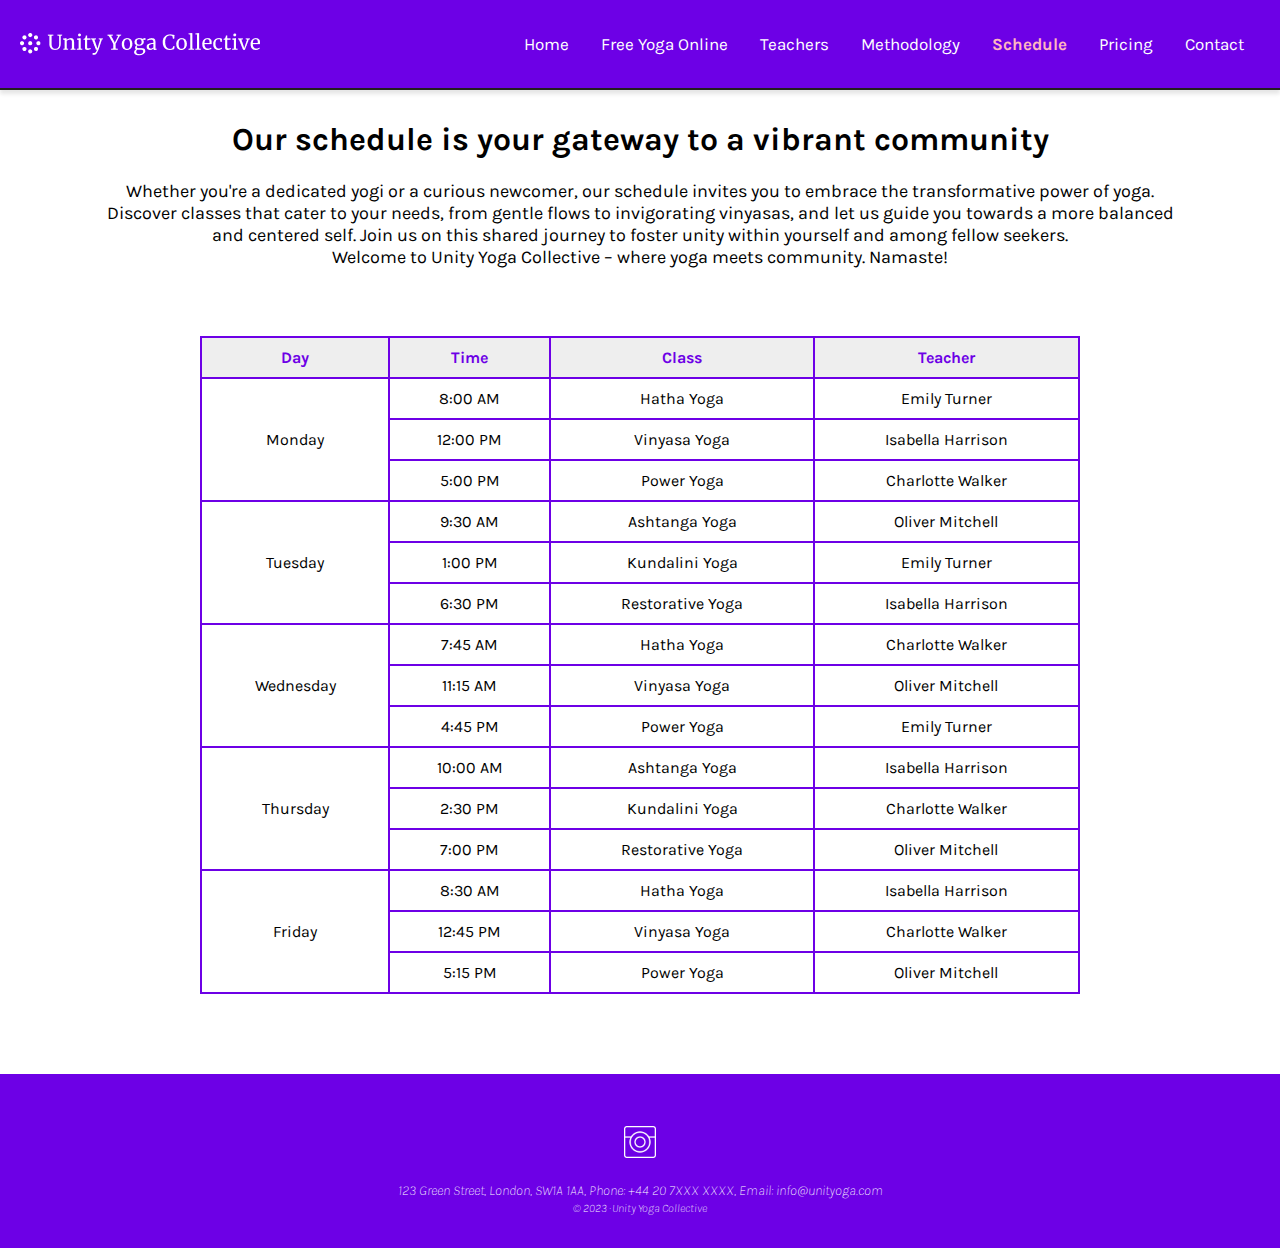
<file: schedule.html>
<!DOCTYPE html>
<html lang="en">
<head>
    <meta charset="UTF-8">
    <meta name="viewport" content="width=device-width, initial-scale=1.0">
    <link rel="stylesheet" href="styles/styles.css">
    <link rel="stylesheet" href="https://cdnjs.cloudflare.com/ajax/libs/font-awesome/4.7.0/css/font-awesome.min.css">
    <link rel="icon" href="img/favicon.png" type="image/png">
    <title>Unity Collective Yoga I Schedule</title>
    <meta name="description" content="Welcome to Unity Collective Yoga - Your journey to inner peace and well-being through yoga and mindfulness. Join our classes and experience holistic transformation.">
    <meta name="keywords" content="Yoga, Mindfulness, Unity, Wellness, Health, Meditation">
    <meta name="author" content="Igor Dinuzzi">
    <meta name="robots" content="index, follow">
    <meta name="og:title" content="Unity Collective Yoga">
    <meta name="og:description" content="Welcome to Unity Collective Yoga - Your journey to inner peace and well-being through yoga and mindfulness. Join our classes and experience holistic transformation.">
    <meta name="og:url" content="https://www.example.com">
    <meta name="og:type" content="website">
    <meta name="og:site_name" content="Unity Collective Yoga">
</head>
<body>
    <header>
        <div class="logo">
        <a href="index.html" aria-label="Go to Unity Yoga Collective Homepage">    <img src="img/logo.png" alt="Unity Yoga Collective Logo"></a>
        </div>
        <nav aria-label="Main Navigation Menu">
            <div class="topnav" id="myTopnav">
                <a href="index.html" aria-label="Go to Unity Yoga Collective Homepage">Home</a>
                <a href="free-yoga-online.html" aria-label="Free Yoga Online">Free Yoga Online</a>
                <a href="teachers.html" aria-label="Our Teachers">Teachers</a>
                <a href="methodology.html" aria-label="Our Methodology">Methodology</a>
                <a href="schedule.html" class="active" aria-label="Class Schedule">Schedule</a>
                <a href="pricing.html" aria-label="Pricing Information">Pricing</a>
                <a href="contact.html" aria-label="Contact Us">Contact</a>
                <a href="javascript:void(0);" class="icon" onclick="myFunction()">
                  <i class="fa fa-bars"></i>
                </a>
              </div>
        </nav>
    </header>

    <main>
    
    <section class="section-text" id="intro">
        <h1>Our schedule is your gateway to a vibrant community</h1>
        <p>Whether you're a dedicated yogi or a curious newcomer, our schedule invites you to embrace the transformative power of yoga.<br> Discover classes that cater to your needs, from gentle flows to invigorating vinyasas, and let us guide you towards a more balanced<br> and centered self. Join us on this shared journey to foster unity within yourself and among fellow seekers.<br> Welcome to Unity Yoga Collective – where yoga meets community. Namaste!</p>
    

<div class="section-timetable">
    <table>
        <tr>
            <th>Day</th>
            <th>Time</th>
            <th>Class</th>
            <th>Teacher</th>
        </tr>
        <!-- Monday -->
        <tr>
            <td rowspan="3">Monday</td>
            <td>8:00 AM</td>
            <td>Hatha Yoga</td>
            <td>Emily Turner</td>
        </tr>
        <tr>
            <td>12:00 PM</td>
            <td>Vinyasa Yoga</td>
            <td>Isabella Harrison</td>
        </tr>
        <tr>
            <td>5:00 PM</td>
            <td>Power Yoga</td>
            <td>Charlotte Walker</td>
        </tr>

        <!-- Tuesday -->
        <tr>
            <td rowspan="3">Tuesday</td>
            <td>9:30 AM</td>
            <td>Ashtanga Yoga</td>
            <td>Oliver Mitchell</td>
        </tr>
        <tr>
            <td>1:00 PM</td>
            <td>Kundalini Yoga</td>
            <td>Emily Turner</td>
        </tr>
        <tr>
            <td>6:30 PM</td>
            <td>Restorative Yoga</td>
            <td>Isabella Harrison</td>
        </tr>

        <!-- Wednesday -->
        <tr>
            <td rowspan="3">Wednesday</td>
            <td>7:45 AM</td>
            <td>Hatha Yoga</td>
            <td>Charlotte Walker</td>
        </tr>
        <tr>
            <td>11:15 AM</td>
            <td>Vinyasa Yoga</td>
            <td>Oliver Mitchell</td>
        </tr>
        <tr>
            <td>4:45 PM</td>
            <td>Power Yoga</td>
            <td>Emily Turner</td>
        </tr>

        <!-- Thursday -->
        <tr>
            <td rowspan="3">Thursday</td>
            <td>10:00 AM</td>
            <td>Ashtanga Yoga</td>
            <td>Isabella Harrison</td>
        </tr>
        <tr>
            <td>2:30 PM</td>
            <td>Kundalini Yoga</td>
            <td>Charlotte Walker</td>
        </tr>
        <tr>
            <td>7:00 PM</td>
            <td>Restorative Yoga</td>
            <td>Oliver Mitchell</td>
        </tr>

        <!-- Friday -->
        <tr>
            <td rowspan="3">Friday</td>
            <td>8:30 AM</td>
            <td>Hatha Yoga</td>
            <td>Isabella Harrison</td>
        </tr>
        <tr>
            <td>12:45 PM</td>
            <td>Vinyasa Yoga</td>
            <td>Charlotte Walker</td>
        </tr>
        <tr>
            <td>5:15 PM</td>
            <td>Power Yoga</td>
            <td>Oliver Mitchell</td>
        </tr>
    </table>
</div>
</section>
        
        </main>

    <footer>
        <!-- Instagram icon -->
        <a href="https://www.instagram.com/" target="_blank" aria-label="Follow us on Instagram"><img src="img/instagram-icon.png" class="social-icon" alt="instagram icon"></a>

        <!-- Address and copyright -->
        <address class="footer-address">
            <a href="https://maps.app.goo.gl/MGnzS78Us2RLajP56" target="_blank">123 Green Street, London, SW1A 1AA,</a> <a href="tel:+44207XXXXXXX"> Phone: +44 20 7XXX XXXX</a>, Email: <a href="mailto:info@unityoga.com">info@unityoga.com</a>
            <br><small>&copy; 2023 · Unity Yoga Collective</small>
        </address>
        
    </footer>



        <script>
            function myFunction() {
              var x = document.getElementById("myTopnav");
              if (x.className === "topnav") {
                x.className += " responsive";
              } else {
                x.className = "topnav";
              }
            }
            </script>

</body>
</html>
</file>
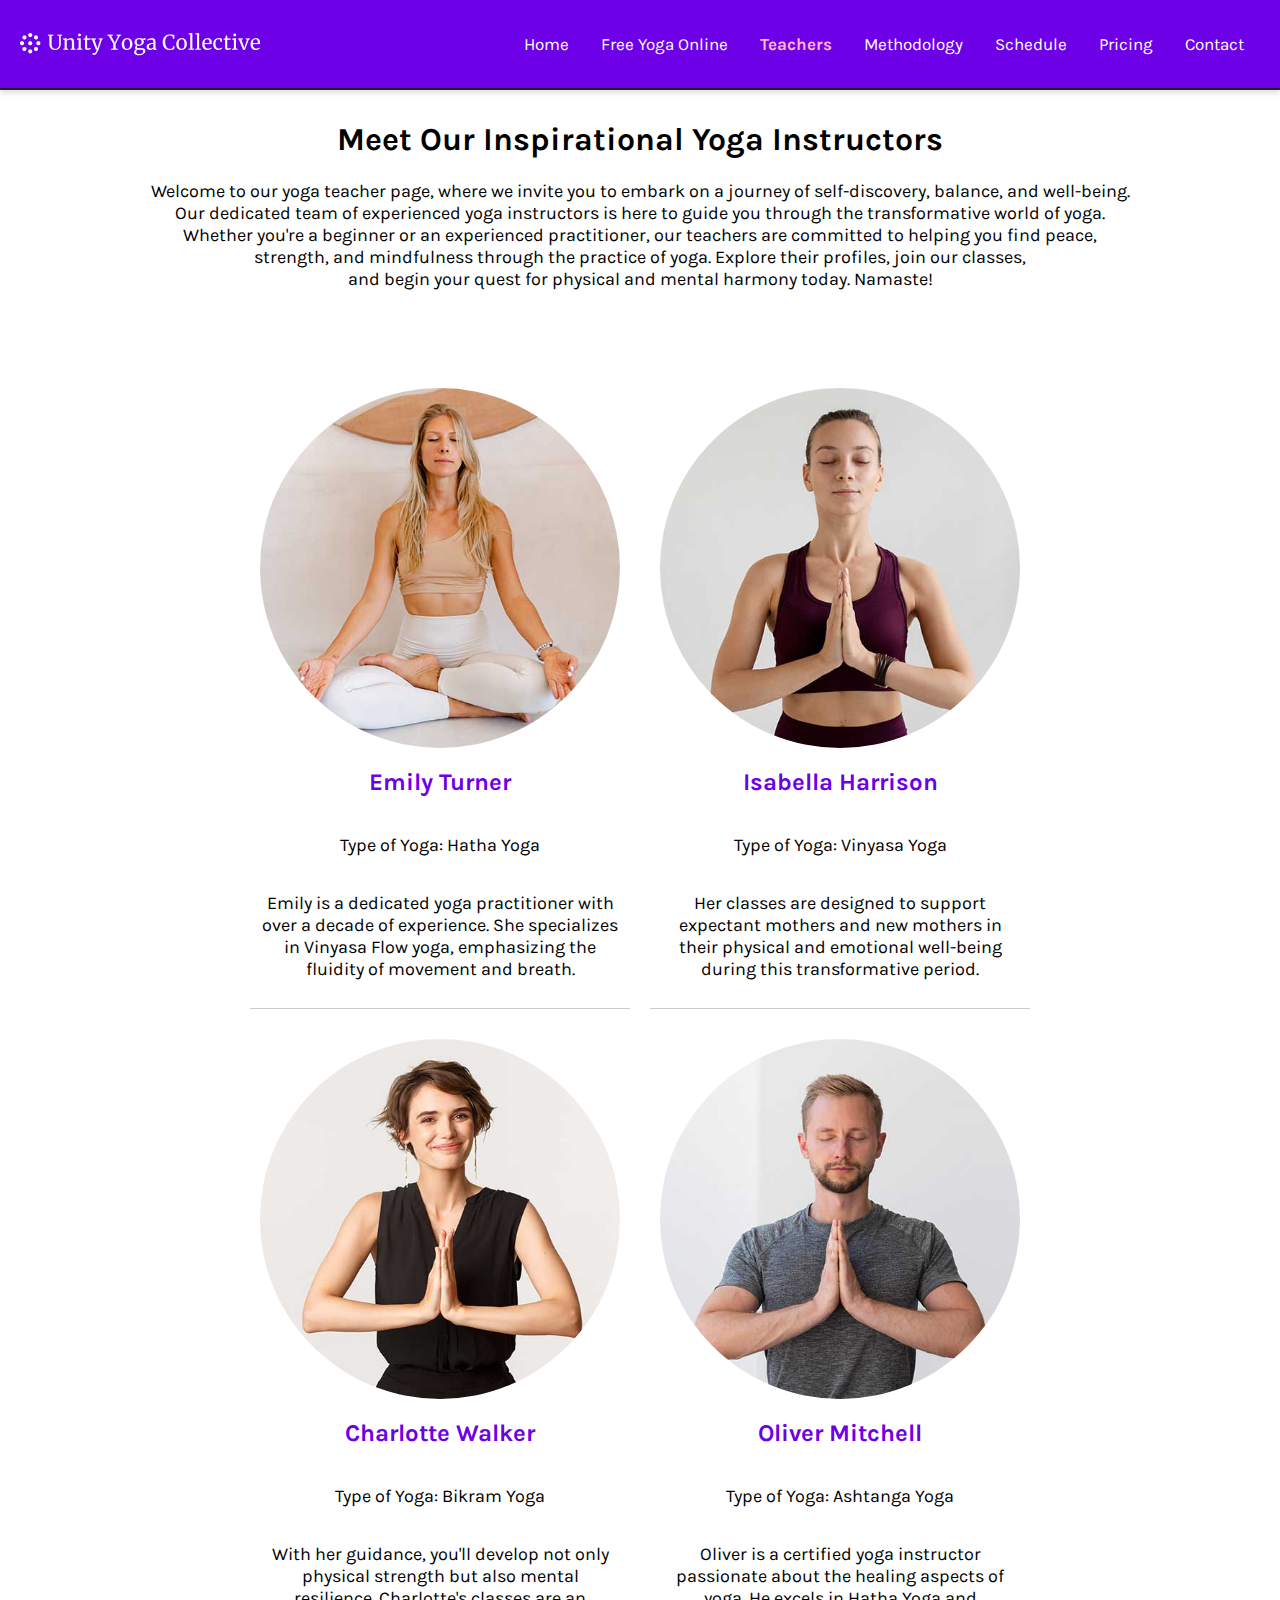
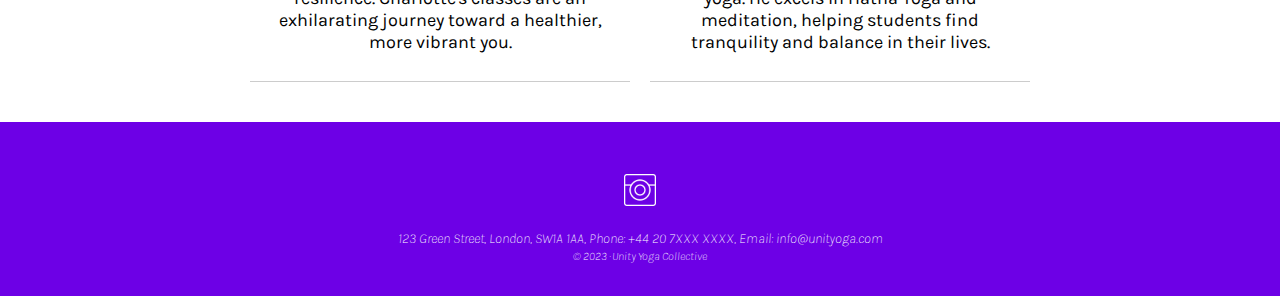
<file: teachers.html>
<!DOCTYPE html>
<html lang="en">
<head>
    <meta charset="UTF-8">
    <meta name="viewport" content="width=device-width, initial-scale=1.0">
    <link rel="stylesheet" href="styles/styles.css">
    <link rel="stylesheet" href="https://cdnjs.cloudflare.com/ajax/libs/font-awesome/4.7.0/css/font-awesome.min.css">
    <link rel="icon" href="img/favicon.png" type="image/png">
    <title>Unity Collective Yoga I Teachers</title>
    <meta name="description" content="Welcome to Unity Collective Yoga - Your journey to inner peace and well-being through yoga and mindfulness. Join our classes and experience holistic transformation.">
    <meta name="keywords" content="Yoga, Mindfulness, Unity, Wellness, Health, Meditation">
    <meta name="author" content="Igor Dinuzzi">
    <meta name="robots" content="index, follow">
    <meta name="og:title" content="Unity Collective Yoga">
    <meta name="og:description" content="Welcome to Unity Collective Yoga - Your journey to inner peace and well-being through yoga and mindfulness. Join our classes and experience holistic transformation.">
    <meta name="og:url" content="https://www.example.com">
    <meta name="og:type" content="website">
    <meta name="og:site_name" content="Unity Collective Yoga">
</head>
<body>
    <header>
        <div class="logo">
        <a href="index.html" aria-label="Go to Unity Yoga Collective Homepage">    <img src="img/logo.png" alt="Unity Yoga Collective Logo"></a>
        </div>
        <nav aria-label="Main Navigation Menu">
            <div class="topnav" id="myTopnav">
                <a href="index.html" aria-label="Go to Unity Yoga Collective Homepage">Home</a>
                <a href="free-yoga-online.html" aria-label="Free Yoga Online">Free Yoga Online</a>
                <a href="teachers.html" class="active" aria-label="Our Teachers">Teachers</a>
                <a href="methodology.html" aria-label="Our Methodology">Methodology</a>
                <a href="schedule.html" aria-label="Class Schedule">Schedule</a>
                <a href="pricing.html" aria-label="Pricing Information">Pricing</a>
                <a href="contact.html" aria-label="Contact Us">Contact</a>
                <a href="javascript:void(0);" class="icon" onclick="myFunction()">
                  <i class="fa fa-bars"></i>
                </a>
              </div>
        </nav>
    </header>

<main>
    
    <section class="section-text" id="intro">
        <h1>Meet Our Inspirational Yoga Instructors</h1>
        <p>Welcome to our yoga teacher page, where we invite you to embark on a journey of self-discovery, balance, and well-being.<br>Our dedicated team of experienced yoga instructors is here to guide you through the transformative world of yoga. <br>Whether you're a beginner or an experienced practitioner, our teachers are committed to helping you find peace,<br> strength, and mindfulness through the practice of yoga. Explore their profiles, join our classes,<br> and begin your quest for physical and mental harmony today. Namaste!</p>
    </section>

    <section class="teacher-list">
        <!-- Teacher 1 -->
        <div class="teacher">
            <img src="img/teacher1.jpg" alt="Yoga Teacher 1">
            <h2>Emily Turner</h2>
            <p>Type of Yoga: Hatha Yoga</p>
            <p>Emily is a dedicated yoga practitioner with over a decade of experience. She specializes in Vinyasa Flow yoga, emphasizing the fluidity of movement and breath.</p>
        </div>

        <!-- Teacher 2 -->
        <div class="teacher">
            <img src="img/teacher2.jpg" alt="Yoga Teacher 2">
            <h2>Isabella Harrison</h2>
            <p>Type of Yoga: Vinyasa Yoga</p>
            <p>Her classes are designed to support expectant mothers and new mothers in their physical and emotional well-being during this transformative period.</p>
        </div>

        <!-- Teacher 3 -->
        <div class="teacher">
            <img src="img/teacher3.jpg" alt="Yoga Teacher 3">
            <h2>Charlotte Walker</h2>
            <p>Type of Yoga: Bikram Yoga</p>
            <p>With her guidance, you'll develop not only physical strength but also mental resilience. Charlotte's classes are an exhilarating journey toward a healthier, more vibrant you.</p>
        </div>

        <!-- Teacher 4 -->
        <div class="teacher">
            <img src="img/teacher4.jpg" alt="Yoga Teacher 4">
            <h2>Oliver Mitchell</h2>
            <p>Type of Yoga: Ashtanga Yoga</p>
            <p>Oliver is a certified yoga instructor passionate about the healing aspects of yoga. He excels in Hatha Yoga and meditation, helping students find tranquility and balance in their lives.</p>
        </div>
    </section>

    </main>
    
    <footer>
        <!-- Instagram icon -->
        <a href="https://www.instagram.com/" target="_blank" aria-label="Follow us on Instagram"><img src="img/instagram-icon.png" class="social-icon" alt="instagram icon"></a>

        <!-- Address and copyright -->
        <address class="footer-address">
            <a href="https://maps.app.goo.gl/MGnzS78Us2RLajP56" target="_blank">123 Green Street, London, SW1A 1AA,</a> <a href="tel:+44207XXXXXXX"> Phone: +44 20 7XXX XXXX</a>, Email: <a href="mailto:info@unityoga.com">info@unityoga.com</a>
            <br><small>&copy; 2023 · Unity Yoga Collective</small>
        </address>
        
    </footer>


    <script>
        function myFunction() {
          var x = document.getElementById("myTopnav");
          if (x.className === "topnav") {
            x.className += " responsive";
          } else {
            x.className = "topnav";
          }
        }
        </script>
</body>
</html>
</file>
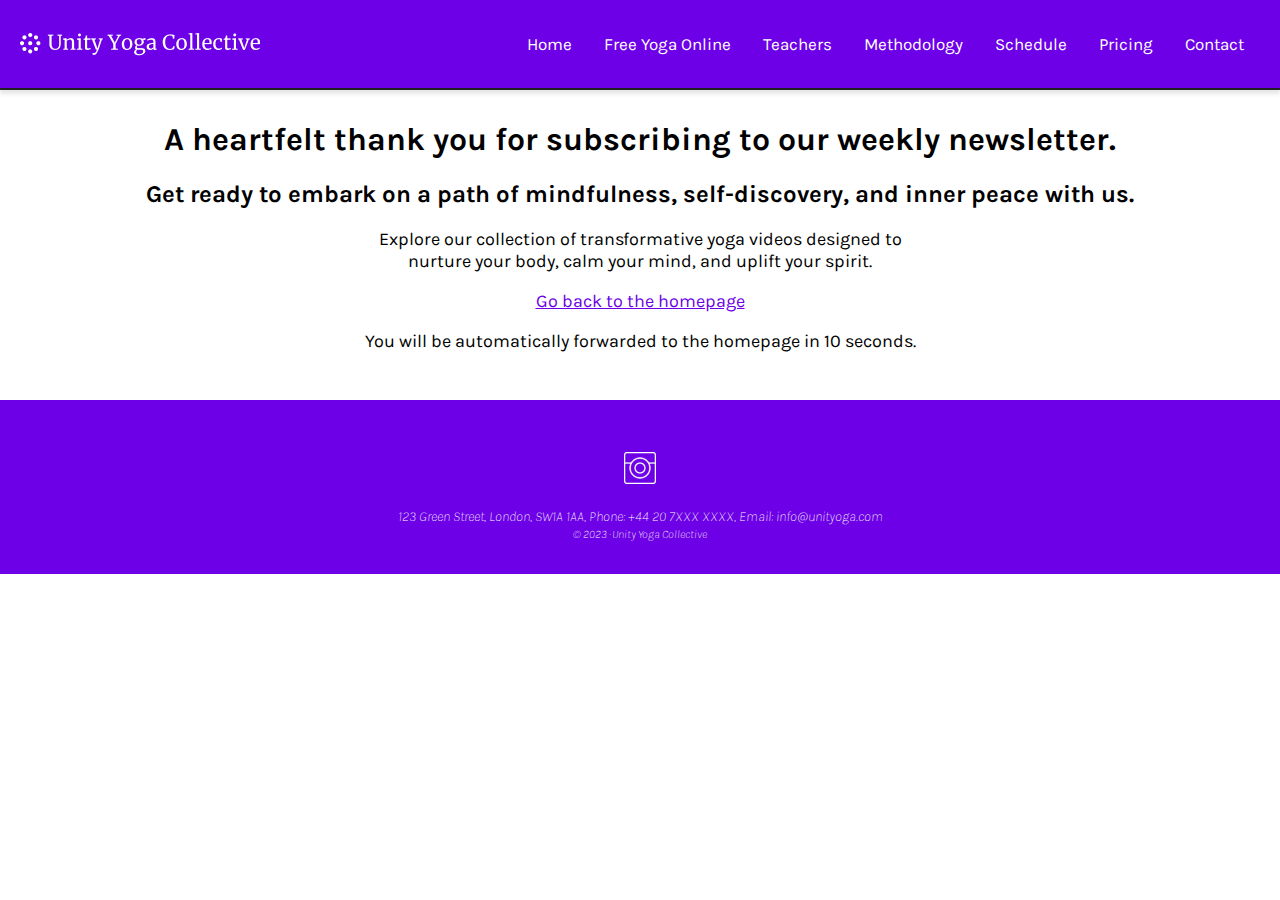
<file: thank-you.html>
<!DOCTYPE html>
<html lang="en">
<head>
    <meta charset="UTF-8">
    <meta name="viewport" content="width=device-width, initial-scale=1.0">
    <link rel="stylesheet" href="styles/styles.css">
    <link href="https://fonts.googleapis.com/icon?family=Material+Icons" rel="stylesheet">
    <link rel="stylesheet" href="https://cdnjs.cloudflare.com/ajax/libs/font-awesome/4.7.0/css/font-awesome.min.css">
    <link rel="icon" href="img/favicon.png" type="image/png">
    <title>Unity Collective Yoga I Thank You</title>
    <meta name="description" content="Welcome to Unity Collective Yoga - Your journey to inner peace and well-being through yoga and mindfulness. Join our classes and experience holistic transformation.">
    <meta name="keywords" content="Yoga, Mindfulness, Unity, Wellness, Health, Meditation">
    <meta name="author" content="Igor Dinuzzi">
    <meta name="robots" content="index, follow">
    <meta name="og:title" content="Unity Collective Yoga">
    <meta name="og:description" content="Welcome to Unity Collective Yoga - Your journey to inner peace and well-being through yoga and mindfulness. Join our classes and experience holistic transformation.">
    <meta name="og:url" content="https://www.example.com">
    <meta name="og:type" content="website">
    <meta name="og:site_name" content="Unity Collective Yoga">
    <meta http-equiv="refresh" content="10; url=index.html"> 
</head>
<body>
    <header>
        <div class="logo">
        <a href="index.html" aria-label="Go to Unity Yoga Collective Homepage">    <img src="img/logo.png" alt="Unity Yoga Collective Logo"></a>
        </div>
        <nav aria-label="Main Navigation Menu">
            <div class="topnav" id="myTopnav">
                <a href="index.html" aria-label="Go to Unity Yoga Collective Homepage">Home</a>
                <a href="free-yoga-online.html" aria-label="Free Yoga Online">Free Yoga Online</a>
                <a href="teachers.html" aria-label="Our Teachers">Teachers</a>
                <a href="methodology.html" aria-label="Our Methodology">Methodology</a>
                <a href="schedule.html" aria-label="Class Schedule">Schedule</a>
                <a href="pricing.html" aria-label="Pricing Information">Pricing</a>
                <a href="contact.html" aria-label="Contact Us">Contact</a>
                <a href="javascript:void(0);" class="icon" onclick="myFunction()">
                  <i class="fa fa-bars"></i>
                </a>
              </div>
        </nav>

    </header>

<main>
    
    <section class="section-text" id="intro">
        <h1>A heartfelt thank you for subscribing to our weekly newsletter.</h1>
        <h2>Get ready to embark on a path of mindfulness, self-discovery, and inner peace with us.</h2>
        <p>Explore our collection of transformative yoga videos designed to<br> nurture your body, calm your mind, and uplift your spirit. </p>
        <p><a href="index.html" aria-label="Return to the homepage">Go back to the homepage</a></p>
        <p>You will be automatically forwarded to the homepage in 10 seconds.</p>
    </section>
      
    </main>
    
    <footer>
        <!-- Instagram icon -->
        <a href="https://www.instagram.com/" target="_blank" aria-label="Follow us on Instagram"><img src="img/instagram-icon.png" class="social-icon" alt="instagram icon"></a>

        <!-- Address and copyright -->
        <address class="footer-address">
            <a href="https://maps.app.goo.gl/MGnzS78Us2RLajP56" target="_blank">123 Green Street, London, SW1A 1AA,</a> <a href="tel:+44207XXXXXXX"> Phone: +44 20 7XXX XXXX</a>, Email: <a href="mailto:info@unityoga.com">info@unityoga.com</a>
            <br><small>&copy; 2023 · Unity Yoga Collective</small>
        </address>
        
    </footer>


    <script src="script/script.js"></script>
    <script>
        function myFunction() {
          var x = document.getElementById("myTopnav");
          if (x.className === "topnav") {
            x.className += " responsive";
          } else {
            x.className = "topnav";
          }
        }
        </script>

</body>
</html>
</file>
<file: styles/styles.css>
@import url('https://fonts.googleapis.com/css2?family=Karla&display=swap');

/* Reset some default styles */
body, ul {
    margin: 0;
    padding: 0;
    list-style: none;
}

/* Basic styles for the header */
header {
    display: flex;
    justify-content: space-between;
    align-items: center;
    background-color: #6d00e6; 
    padding: 20px;
    box-shadow: 0 4px 4px rgba(0, 0, 0, 0.1); 
    border-bottom: 2px solid #221F20;
}

.logo img {
    max-width: 100%;
    height: auto;
}



.hero {
    position: relative;
    height: 100vh;
    background: url('../img/welcome-image.jpg') no-repeat center center;
    background-size: cover;
    color: #fff;
    text-align: center;
    display: flex;
    align-items: center;
    justify-content: center;
}

.hero-content {
    background: rgba(0, 0, 0, 0.5); 
    padding: 20px;
    border-radius: 10px;
}




.cta-button {
    display: inline-block;
    background-color: #6d00e6;
    color: #fff;
    padding: 10px 20px;
    text-decoration: none;
    border-radius: 30px;
    transition: background-color 0.3s ease;
    font-family: 'Karla', sans-serif;
    font-size: 16px;
    border: 2px solid #6d00e6;
}

.cta-button:hover {
    background-color: #fff; 
    color: #6d00e6;
    border: 2px solid #6d00e6;
}

/* Navigation */

.topnav {
    overflow: hidden;
  }
  
  .topnav a {
    float: left;
    display: block;
    color: #fff;
    text-align: center;
    padding: 14px 16px;
    text-decoration: none;
    font-size: 17px;
    font-family: 'Karla', sans-serif;
  }
  
  .topnav a:hover {
    color: #FFB6C1;
  }
  
  .topnav a.active {
    font-weight: bold;
    color: #FFB6C1;
    text-decoration: none;
  }
  
  .topnav .icon {
    display: none;
  }
  
 /* When the screen is less than 600 pixels wide, hide all links, except for the first one ("Home"). Show the link that contains should open and close the topnav (.icon) */
 @media screen and (max-width: 600px) {
    .topnav a:not(:first-child) {display: none;}
    .topnav a.icon {
      float: right;
      display: block;
    }
  }
  
  /* The "responsive" class is added to the topnav with JavaScript when the user clicks on the icon. This class makes the topnav look good on small screens (display the links vertically instead of horizontally) */
  @media screen and (max-width: 600px) {
    .topnav.responsive {position: relative;}
    .topnav.responsive a.icon {
      position: relative;
      right: 0;
      top: 0;
    }
    .topnav.responsive a {
      float: none;
      display: block;
      text-align: left;
    }
  } 


  @media screen and (max-width: 600px) {
    .logo {
      max-width: 20%;
      content: url(../img/small-logo.png);
    }
  }

  @media screen and (min-width: 1200px) {
    .logo {
      max-width: 100%;
      content: url(../img/logo.png);
    }
  }


/* Styles typographys */

h1 {
    font-family: 'Karla', sans-serif;
    font-size: 32px;
    text-align: center;
}

h2 {
    font-family: 'Karla', sans-serif;
    font-size: 24px;
    text-align: center;
}

h3 {
    font-family: 'Karla', sans-serif;
    font-size: 20px;
    text-align: center;
}

p {
    font-family: 'Karla', sans-serif;
    font-size: 18px;
    text-align: center;
}


a {
    font-family: 'Karla', sans-serif;
    color: #6d00e6;
}

/* Text Section paddings */
.section-text {
    padding-top: 10px;
    padding-bottom: 30px;
    padding-left: 40px;
    padding-right: 40px;
    float: center;
    text-align: center;
}

/* Footer */

address {
    font-family: 'Karla', sans-serif;
    font-size: 14px;
    font-weight: lighter;
}

footer {
    background-color: #6d00e6;
    color: #fff;
    text-align: center;
    padding: 32px;
    position: relative;
}

footer a {
    color: #fff;
    text-decoration: none; 
}

footer a:hover {
    color: #FFB6C1; 
}

.social-icon {
    text-decoration: none;
    width: 32px;
    padding: 20px;
    display: inline-block; /* Center the image horizontally */
    transition: transform 0.2s; /* Add a smooth transition effect */
}

.social-icon .icon {
    width: 100%; /* Make sure the image fits inside the container */
    transition: transform 0.2s; /* Add a smooth transition effect */
}

.social-icon:hover .icon {
    transform: scale(1.1); /* Scale up the image on hover (adjust as needed) */
}

.social-icon:hover .icon {
    content: url('img/instagram-icon-hover.png'); /* Replace the image source on hover */
}

@media (max-width: 768px) {
    .footer-address {
        display: block;
        margin-top: 10px;
    }
}

/* Homepage icons grid */

.section-black {
    background-color: #6d00e6;
    padding: 32px;
    color: #fff;
}

.container {
    max-width: 1200px;
    margin: 0 auto;
    padding: 20px;
    display: flex;
    flex-wrap: wrap;
    justify-content: center;
}

.column {
    flex-basis: calc(50% - 20px); 
    padding: 20px;
    background-color: transparent;
    border: 2px solid #fff;
    border-radius: 5px;
    text-align: center;
    margin-bottom: 20px; 
}

.icon {
    font-size: 36px;
    margin-bottom: 10px;
    color: #fff;
}

.title {
    font-size: 16px;
    color: #fff;
    font-family: 'Karla', sans-serif;
    font-size: 24px;
    margin-bottom: 10px;
}

.benefits-text {
    font-size: 18px;
    font-family: 'Karla', sans-serif;
    color: #fff;
}

/* Media query for mobile */
@media (max-width: 768px) {
    .column {
        flex-basis: 100%; 
    }
}


/* Review */

.review-container {
    display: flex;
    flex-wrap: wrap; 
    justify-content: center;
    align-items: center;
    padding: 20px;
}

.review {
    background-color: #fff;
    padding: 20px;
    border-radius: 10px;
    width: 300px;
    margin: 20px;
    box-shadow: 0 4px 6px rgba(0, 0, 0, 0.1);
    text-align: center;
}

.review p {
    color:#6d00e6;
}

.stars {
    font-size: 24px;
    color: #6d00e6;
}

.star {
    margin-right: 5px;
}


cite {
    font-style: italic;
    font-family: 'Karla', sans-serif;
    color:#221F20;
}

/* Review Responsive Styles */
@media (max-width: 768px) {
    .review {
        width: 80%; 
    }
}

/* Newsletter form */

.newsletter-container {
    text-align: center;
    background-color: #fff;
    padding: 20px;
}

input[type="email"] {
    width: 20%;
    padding: 10px;
    margin-bottom: 10px;
    border: 2px solid #6d00e6;
    border-radius: 20px;
}

input[type="email"]::placeholder {
    color: #666;
}

button[type="submit"] {
    display: inline-block;
    background-color: #6d00e6;
    color: #fff;
    padding: 10px 20px;
    text-decoration: none;
    border-radius: 30px;
    transition: background-color 0.3s ease;
    font-family: 'Karla', sans-serif;
    font-size: 16px;
}

button[type="submit"]:hover {
    background-color: #fff; 
    color: #6d00e6;
}

label {
    font-weight: bold;
    font-family: 'Karla', sans-serif;
    color: #221F20;
    margin-bottom: 5px; /* Add some space below the label */
    text-align: left;
  }
  

/* Contact section homepage */

.section-contact {
    margin: 0;
    padding: 0;
    font-family: 'Karla', sans-serif;
    background-image: url('../img/contact.jpg'); 
    background-size: cover;
    background-position: center;
    background-attachment: fixed;
    height: 50vh;
    display: flex;
    flex-direction: column;
    justify-content: center;
    align-items: center;
    text-align: center;
    color: #fff;
}

.section-contact h1 {
    background-color: rgba(255, 255, 255, 0.8);
    color:#6d00e6;
    padding: 10px;
    border-radius: 20px;
}

      /* Responsive Styles */
      @media (max-width: 768px) {
        .section-contact {
            height: auto;
            padding: 20px;
        }
    }

/* Video grid */

.section-video {
    text-align: center;
}

.yoga-video {
    display: grid;
    grid-template-columns: repeat(auto-fill, minmax(300px, 1fr));
    gap: 20px;
    padding: 20px;
}

.video-card {
    border: 2px solid #6d00e6;
    padding: 20px;
    display: flex;
    flex-direction: column;
    align-items: center;
    border-radius: 10px;
    background-color: #fff;
}

.video-title {
    font-weight: bold;
    margin: 10px 0;
    font-family: 'Karla', sans-serif;
    color: #6d00e6;
}

.video-description {
    margin: 10px 0;
    font-family: 'Karla', sans-serif;
    color: #221F20;
}

.video-type {
    font-style: italic;
    font-family: 'Karla', sans-serif;
    color: #221F20;
}

.video-length {
    display: flex;
    align-items: center;
    margin-top: 10px;
    font-family: 'Karla', sans-serif;
    font-size: 14px;
    color: #6d00e6;
}

.time-icon {
    margin-right: 5px;
    width: 18px;
    height: 18px;
    color: #6d00e6;
}

iframe {
    max-width: 100%;
    height: auto;
    border: 0;
}

/* Teachers */

.teacher-list {
    display: flex;
    flex-wrap: wrap;
    justify-content: space-between;
    max-width: 800px;
    margin: 20px auto;
    padding: 10px;
    background-color: #fff;
}

.teacher {
    width: 100%;
    padding: 10px;
    border-bottom: 1px solid #ccc;
    box-sizing: border-box;
    display: flex;
    flex-direction: column;
    align-items: center;
    text-align: center;
}

.teacher img {
    max-width: 100%;
    height: auto;
    border-radius: 50%;
}

.teacher h2 {
    color:#6d00e6;
}

@media (min-width: 768px) {
    .teacher {
        width: calc(50% - 20px);
        margin: 10px;
        text-align: left;
    }
}

/* Accordion Methodology */

.accordion {
    max-width: 600px;
    margin: 0 auto;
    padding: 30px;
    text-align: center;
}

.accordion-item {
    border: 2px solid #6d00e6;
    margin-bottom: 10px;
    border-radius: 5px;
    overflow: hidden;
}

.accordion-button {
    width: 100%;
    padding: 10px;
    background-color: #6d00e6;
    color: #fff;
    text-align: center;
    cursor: pointer;
    border: none;
    outline: none;
    font-family: 'Karla', sans-serif;
    font-size: 24px;
}

.accordion-content {
    display: none;
    padding: 15px;
    font-family: 'Karla', sans-serif;
}

.img-yoga {
    max-width: 100%;
    height: auto;
}

.iconaccordion {
    font-size: 24px;
    margin-left: 20px;
    color: #fff;
}

/* Media Query for responsiveness */
@media screen and (max-width: 768px) {
    .accordion {
        max-width: 100%;
    }
}

/* Media Query for responsiveness */
@media screen and (max-width: 768px) {
    .img-yoga {
        max-width: 100%;
    }
}

/* Schedule table */

/* Default styles for the table */
table {
    width: 100%;
    border-collapse: collapse;
    border-radius: 10px;
    border-spacing: 0;
}

th, td {
    border: 2px solid #6d00e6;
    padding: 10px;
    text-align: center;
    font-family: 'Karla', sans-serif;
}

th {
    background-color: #eee;
    color: #6d00e6;
}

/* Additional styles for larger screens */
@media (min-width: 768px) {
    table {
        width: 80%;
    }
}

/* Additional styles for smaller screens */
@media (max-width: 480px) {
    table {
        font-size: 14px; /* Decrease font size for smaller screens */
    }
    
    th, td {
        padding: 8px; /* Reduce padding for smaller screens */
    }
}


.section-timetable {
padding: 50px;
display: flex;
flex-direction: column;
justify-content: center;
align-items: center;
}



/* Pricing */

.price-container {
    max-width: 800px;
    margin: 0 auto;
    padding: 20px;
}

.card {
    background-color: #6d00e6;
    color: #fff;
    border-radius: 10px;
    padding: 20px;
    margin-bottom: 20px;
    font-family: 'Karla', sans-serif;
    text-align: center;
}

.card-noborder {
    background-color: #fff;
    color: #221F20;
    border: 2px solid #6d00e6;
    border-radius: 10px;
    padding: 20px;
    margin-bottom: 20px;
    font-family: 'Karla', sans-serif;
    text-align: center;
}


ul {
    list-style: none;
    padding: 0;
}

li {
    margin: 5px 0;
    color: #fff;
}

.card-noborder li{
    margin: 5px 0;
    color: #221F20;
}


/* Contact */

.contact-container {
    display: flex;
    flex-direction: column;
    align-items: center;
    justify-content: center;
    height: 100vh;
    
}

.map {
     width: 100%;
     height: 400px;
     background-size: cover;
     background-position: center;
     padding-top: inherit;
}

/* Instaclass */
.map { -webkit-filter: grayscale(100%); }

.contact-info {
     text-align: center;
}

.icon {
     font-size: 24px;
     margin-right: 10px;
     color: #6d00e6;
}

.contact-info a {
    color: #6d00e6;
}

.contact-info a:hover {
    color: #460095; 
}

.contact-info a:visited {
    color: #666;
}
</file>
